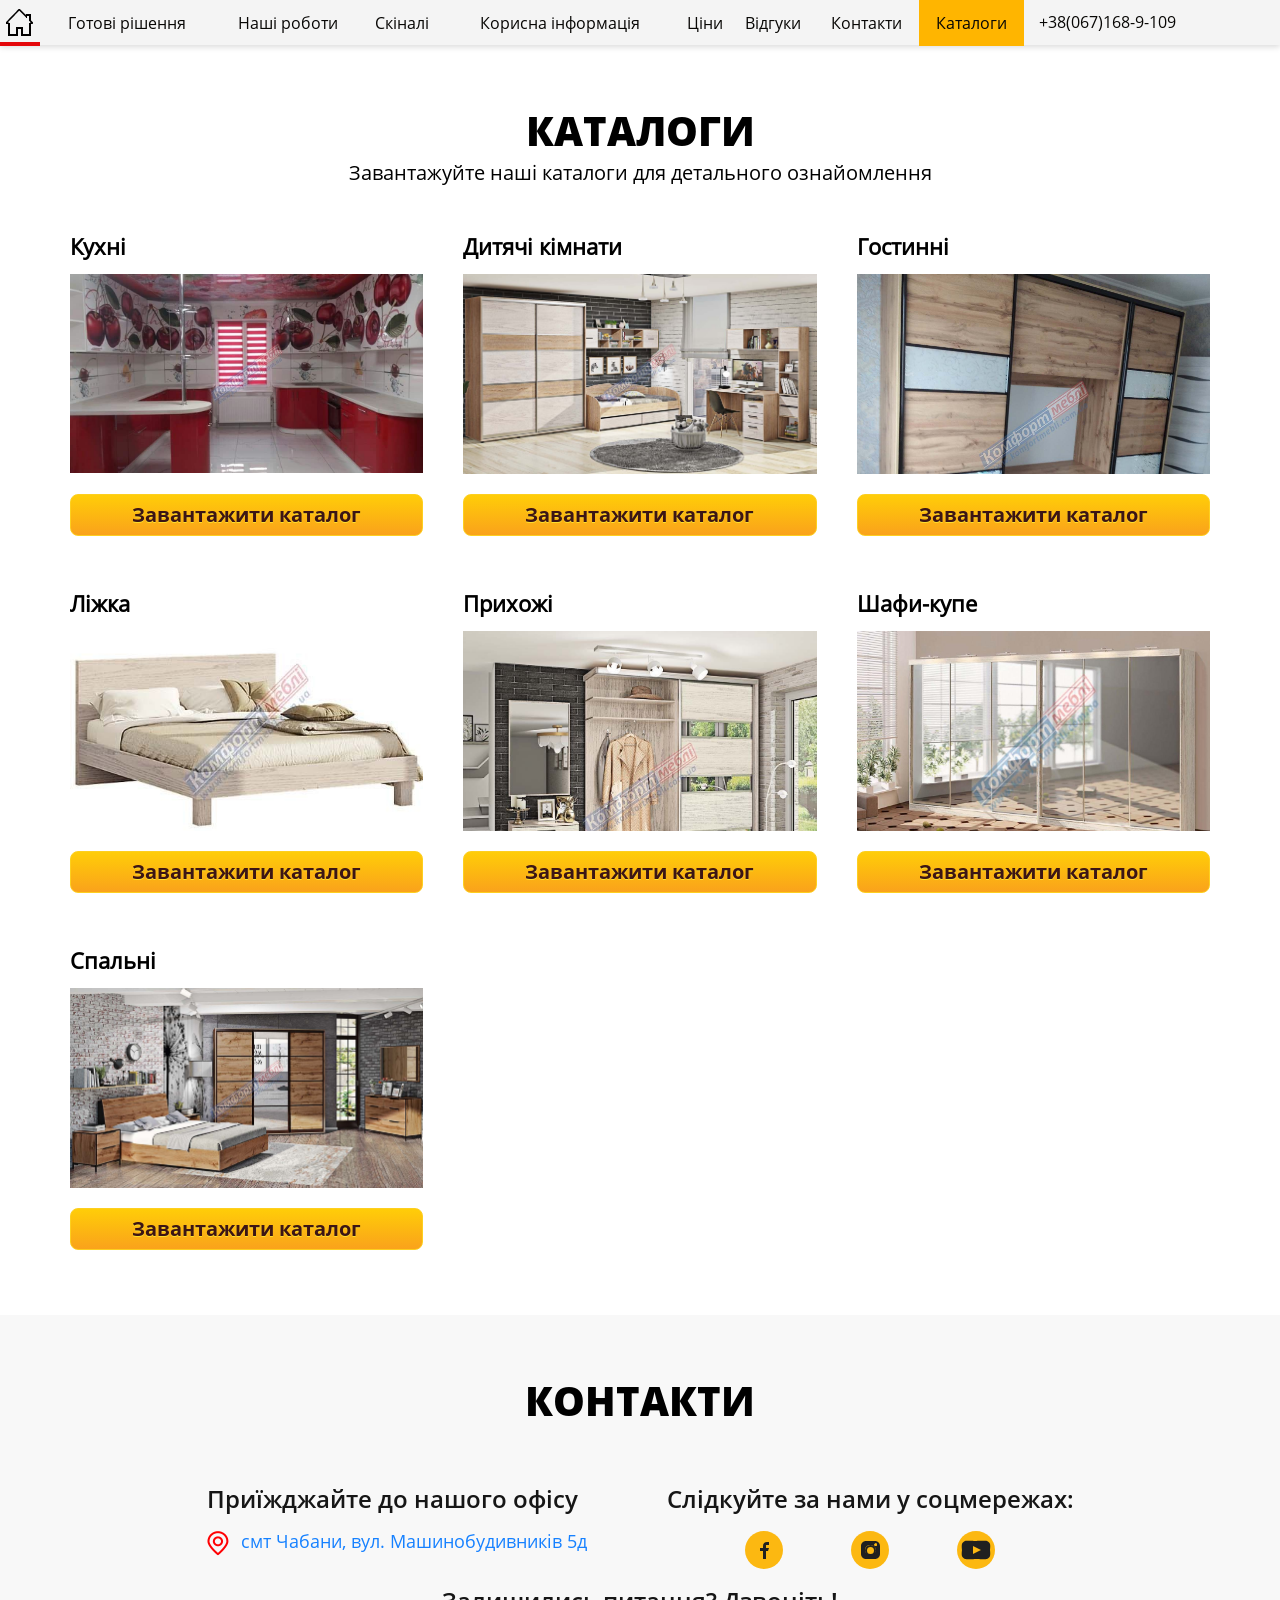
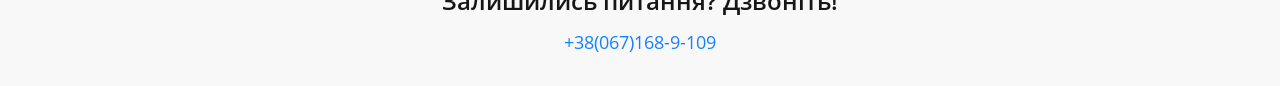
<file: catalogs.html>
<!DOCTYPE html>
<html lang="uk">
<head>
<meta charset="utf-8">
<title>Kikio-best - Корпусні меблі - корисна фнформація</title>
<meta name="viewport" content="width=device-width, initial-scale=1" />
<!-- favicon -->
<!-- <link rel="icon" type="image/png" href="img/favicon/icon_192x192.png">
<link rel="manifest" href="img/favicon/manifest.json"> -->

<link rel="stylesheet" href="css/bootstrap.min.css">

<link rel="stylesheet" href="css/style.css">

</head>
<body id="home">


<div class="page">
	<div class="head hidden-mobile">
		<div class="wrapper">
			<div class="head__nav ">
				<a href="#home" class="_active"><img src="img/home_ico.png" alt=""></a>
				<!-- <a href="#advantages">Переваги</a> -->
				<a href="#project">Готові рішення</a>
				<a href="#portfolio">Наші роботи</a>
				<a href="#printing">Скіналі</a>
				<a href="#portfolio">Корисна інформація</a>
				<!-- <a href="#lights">Светильники</a> -->
				<a href="#catalog">Ціни</a>
				<a href="#testimonials">Відгуки</a>
				<a href="#contacts">Контакти</a>
				<a class="catlog-link-menu" href="#">Каталоги</a>
			</div>
			<div class="head__phone">
				<a href="tel:+380671689109">+38(067)168-9-109</a>
			</div>			
			<div class="head__info">
				<span>Багатоканальний</span>
				<p class="call_phone_1"><a href="tel:+380671689109">+38(067)168-9-109</a></p>
				<a href="#" id="callb" class="js-open">Замовити дзвінок</a>
			</div>
		</div>
	</div>
	
	<div class="content">
        <div class="section catalogs">
            <h2>Каталоги</h2>
            <p>Завантажуйте наші каталоги для детального ознайомлення</p>
            <div class="container">
                <div class="wrap-catalogs">
                    <div class="catalog-item">
                        <h3 class="h3">Кухні</h3>
                        <div class="catalog-img">
                            <img src="./img/photo/kitshens/mdf_pfotodruk/b42a997d70f618bde131af982c38bb9a.jpg" alt="">
                        </div>
                        <a class="btn" download href="./catalogs/Kuhni2022.pdf"> Завантажити каталог </a>
                    </div>

                    <div class="catalog-item">
                        <h3 class="h3">Дитячі кімнати</h3>
                        <div class="catalog-img">
                            <img src="./img/photo/child/eco/5gn7cs4jnnxtp285cv0vybil1r9jp8q1.jpg" alt="">
                        </div>
                        <a class="btn" download href="./catalogs/dutachi22-23.pdf"> Завантажити каталог </a>
                    </div>


                    <div class="catalog-item">
                        <h3 class="h3">Гостинні</h3>
                        <div class="catalog-img">
                            <img src="./img/photo/guests_room/guest-cupe/c826d9fa633fd7ab591c7e96d826bbb1.jpg" alt="">
                        </div>
                        <a class="btn" download href="./catalogs/goctuni22-23.pdf"> Завантажити каталог </a>
                    </div>


                    <div class="catalog-item">
                        <h3 class="h3">Ліжка</h3>
                        <div class="catalog-img">
                            <img src="./img/photo/beds/eco/f82a36d48e5ddc414155926b79746308.jpg" alt="">
                        </div>
                        <a class="btn" download href="./catalogs/liska22-23.pdf"> Завантажити каталог </a>
                    </div>


                    <div class="catalog-item">
                        <h3 class="h3">Прихожі</h3>
                        <div class="catalog-img">
                            <img src="./img/photo/enters/eco/oveex4i8nhifsql9hou4hjaeeq9l5co4.jpg" alt="">
                        </div>
                        <a class="btn" download href="./catalogs/prihoji22-23.pdf"> Завантажити каталог </a>
                    </div>

                    <div class="catalog-item">
                        <h3 class="h3">Шафи-купе</h3>
                        <div class="catalog-img">
                            <img src="./img/photo/boxes/six_fasads/278c13ad2f435aaedd4d51130da256a5.jpg" alt="">
                        </div>
                        <a class="btn" download href="./catalogs/ShafuKype22-23.pdf"> Завантажити каталог </a>
                    </div>

                    <div class="catalog-item">
                        <h3 class="h3">Спальні</h3>
                        <div class="catalog-img">
                            <img src="./img/photo/sleep/loft/1955700fb81fe9cef4f40246862f838a.jpg" alt="">
                        </div>
                        <a class="btn" download href="./catalogs/spalni22-23.pdf"> Завантажити каталог </a>
                    </div>
                </div>

            </div>


		</div>

    </div>

    <div class="section" id="contacts">
        <div class="wrapper" >
            <h2>Контакти</h2>
            <div class="contact">
            <div  class="contact__item _n1">
                    <h6>Приїжджайте до нашого офісу</h6>
                    <p><a href="#" target="_blank">смт Чабани, вул. Машинобудивників 5д</a></p>
                </div>
                <div  class="contact__item _n1">
                    <h6>Слідкуйте за нами у соцмережах:</h6>
                    <div class="socials">
                        <a href="https://kiko.best/wp-content/uploads/2019/06/01.png" class="social-item fb">
                            <svg width="17" height="17" viewBox="0 0 17 17" fill="none" xmlns="http://www.w3.org/2000/svg">
                                <g clip-path="url(#clip0)">
                                <path d="M10 17.0001V9.0001H12L13 6.0001H10V4.0001C10 3.12523 9.71947 3.00011 11 3.00011H13V0.000105064C12.718 -0.0358369 12.1266 0.000105064 11 0.000105064C8.64753 0.000105064 7 1.41415 7 4.0001V6.0001H4V9.0001H7V17.0001H10Z" fill="#202020"/>
                                </g>
                                <defs>
                                <clipPath id="clip0">
                                <rect width="17" height="17" fill="white"/>
                                </clipPath>
                                </defs>
                            </svg>
                        </a>
                        <a href="https://kiko.best/wp-content/uploads/2019/06/insta.jpg" class="social-item inst">
                            <svg width="19" height="18" viewBox="0 0 19 18" fill="none" xmlns="http://www.w3.org/2000/svg">
                                <path d="M14 0H5C2.16404 0 0 2.3133 0 5V13C0 15.6866 2.16404 18 5 18H14C16.8358 18 19 15.6866 19 13V5C19 2.3133 16.836 0 14 0ZM9 14C6.13533 14 4 11.7139 4 9C4 6.28611 6.13533 4 9 4C11.8647 4 15 6.28611 15 9C15 11.7139 11.8647 14 9 14ZM15 5C14.1534 5 13 4.802 13 4C13 3.198 14.1534 2 15 2C15.8466 2 16 3.198 16 4C16 4.802 15.8466 5 15 5Z" fill="#202020"/>
                                <circle cx="9.5" cy="9.5" r="4.5" stroke="#202020" stroke-width="2"/>
                            </svg>
                                
                        </a>
                        <a href="https://kiko.best/wp-content/uploads/2021/09/youtube-1.png" class="social-item youtube">
                            <svg width="30" height="20" viewBox="0 0 30 20" fill="none" xmlns="http://www.w3.org/2000/svg">
                                <path d="M28.9996 3.99989C28.6829 2.92767 27.177 1.2886 25.9996 0.999887C23.8487 0.464008 13.9996 0.999887 13.9996 0.999887C13.9996 0.999887 6.15055 0.484325 3.99962 0.999887C2.84489 1.2883 1.31636 2.92782 0.999621 3.99989C0.433579 5.95826 0.999621 9.99989 0.999621 9.99989C0.999621 9.99989 0.433579 14.062 0.999621 15.9999C1.3167 17.072 2.82207 18.7112 3.99962 18.9999C6.17303 19.5359 15.9996 18.9999 15.9996 18.9999C15.9996 18.9999 23.8487 19.5154 25.9996 18.9999C27.1772 18.7113 28.6825 17.072 28.9996 15.9999C29.5655 14.0414 28.9996 9.99989 28.9996 9.99989C28.9996 9.99989 29.5885 5.95826 28.9996 3.99989ZM11.9996 13.9999V5.99989L19.9996 9.99989L11.9996 13.9999Z" fill="#202020"/>
                            </svg>
                        </a>
                    </div>
                    
            </div>
                <div class="contact__item _n2">
                    <h6>Залишились питання? Дзвоніть!</h6>
                    <a href="tel:+380671689109" class="call_phone_1">+38(067)168-9-109</a>
                </div>
            </div>
        </div>
        
    </div> 
</div>


<script src="js/header.js" ></script>

</body>
</html>
</file>
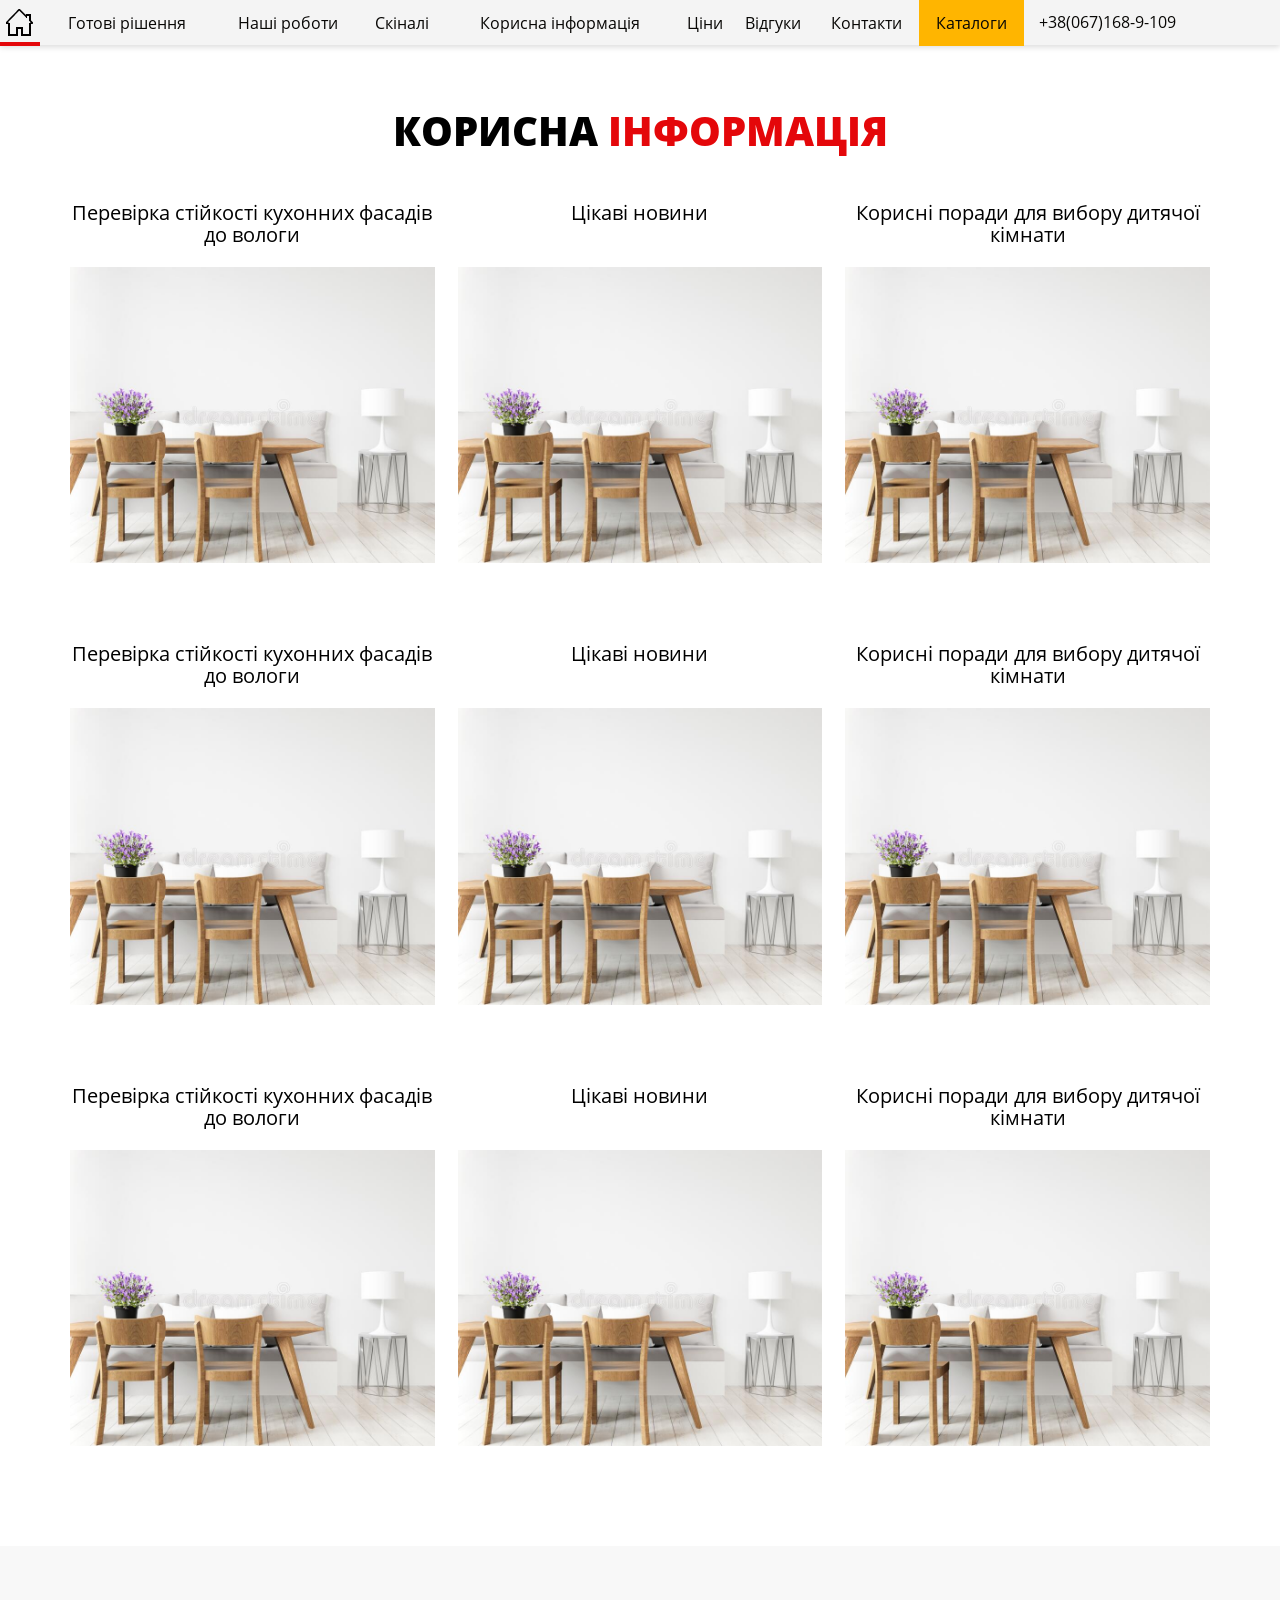
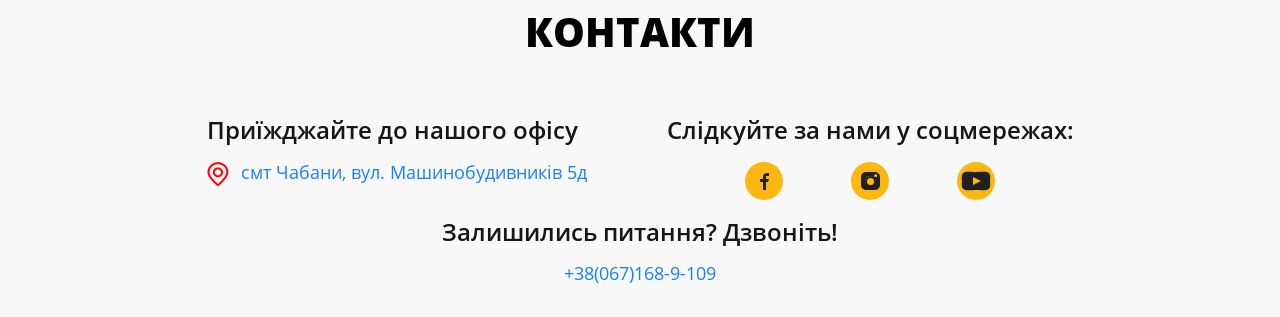
<file: inform.html>
<!DOCTYPE html>
<html lang="uk">
<head>
<meta charset="utf-8">
<title>Kikio-best - Корпусні меблі - корисна фнформація</title>
<meta name="viewport" content="width=device-width, initial-scale=1" />
<!-- favicon -->
<!-- <link rel="icon" type="image/png" href="img/favicon/icon_192x192.png">
<link rel="manifest" href="img/favicon/manifest.json"> -->

<link rel="stylesheet" href="css/bootstrap.min.css">

<link rel="stylesheet" href="css/style.css?v1.1.6">

</head>
<body id="home">


<div class="page">
	<div class="head hidden-mobile">
		<div class="wrapper">
			<div class="head__nav ">
				<a href="#home" class="_active"><img src="img/home_ico.png" alt=""></a>
				<!-- <a href="#advantages">Переваги</a> -->
				<a href="#project">Готові рішення</a>
				<a href="#portfolio">Наші роботи</a>
				<a href="#printing">Скіналі</a>
				<a href="#portfolio">Корисна інформація</a>
				<!-- <a href="#lights">Светильники</a> -->
				<a href="#catalog">Ціни</a>
				<a href="#testimonials">Відгуки</a>
				<a href="#contacts">Контакти</a>
				<a class="catlog-link-menu" href="catalogs.html">Каталоги</a>
			</div>
			<div class="head__phone">
				<a href="tel:+380671689109">+38(067)168-9-109</a>
			</div>			
			<div class="head__info">
				<span>Багатоканальний</span>
				<p class="call_phone_1"><a href="tel:+380671689109">+38(067)168-9-109</a></p>
				<a href="#" id="callb" class="js-open">Замовити дзвінок</a>
			</div>
		</div>
	</div>
	
	<div class="content">
        <div class="section inform ">
			<div class="wrapper container">
				<h2>Корисна <span>інформація</span></h2>
				<div class="wrap-video">
					<a href="one-inform.html" class="video-block">
						<p class="video-name">Перевірка стійкості
							кухонних фасадів до вологи </p>
						<div class="video-place">
							<div class="overlay"></div>
							<img src="./img/backs/2.jpg" alt="">
						</div>
					</a>
					<a href="one-inform.html" class="video-block">
						<p class="video-name">Цікаві новини </p>
						<div class="video-place">
							<div class="overlay"></div>
							<img src="./img/backs/2.jpg" alt="">
						</div>
					</a>
					<a href="one-inform.html" class="video-block">
						<p class="video-name">Корисні поради для вибору дитячої кімнати</p>
						<div class="video-place">
							<div class="overlay"></div>
							<img src="./img/backs/2.jpg" alt="">
						</div>
					</a>
                    <a href="one-inform.html" class="video-block">
						<p class="video-name">Перевірка стійкості
							кухонних фасадів до вологи </p>
						<div class="video-place">
							<div class="overlay"></div>
							<img src="./img/backs/2.jpg" alt="">
						</div>
					</a>
					<a href="one-inform.html" class="video-block">
						<p class="video-name">Цікаві новини </p>
						<div class="video-place">
							<div class="overlay"></div>
							<img src="./img/backs/2.jpg" alt="">
						</div>
					</a>
					<a href="one-inform.html" class="video-block">
						<p class="video-name">Корисні поради для вибору дитячої кімнати</p>
						<div class="video-place">
							<div class="overlay"></div>
							<img src="./img/backs/2.jpg" alt="">
						</div>
					</a>
                    <a href="one-inform.html" class="video-block">
						<p class="video-name">Перевірка стійкості
							кухонних фасадів до вологи </p>
						<div class="video-place">
							<div class="overlay"></div>
							<img src="./img/backs/2.jpg" alt="">
						</div>
					</a>
					<a href="one-inform.html" class="video-block">
						<p class="video-name">Цікаві новини </p>
						<div class="video-place">
							<div class="overlay"></div>
							<img src="./img/backs/2.jpg" alt="">
						</div>
					</a>
					<a href="one-inform.html" class="video-block">
						<p class="video-name">Корисні поради для вибору дитячої кімнати</p>
						<div class="video-place">
							<div class="overlay"></div>
							<img src="./img/backs/2.jpg" alt="">
						</div>
					</a>

				</div>	
				

			</div>
		</div>
    </div>
    <div class="section" id="contacts">
        <div class="wrapper" >
            <h2>Контакти</h2>
            <div class="contact">
            <div  class="contact__item _n1">
                    <h6>Приїжджайте до нашого офісу</h6>
                    <p><a href="#" target="_blank">смт Чабани, вул. Машинобудивників 5д</a></p>
                </div>
                <div  class="contact__item _n1">
                    <h6>Слідкуйте за нами у соцмережах:</h6>
                    <div class="socials">
                        <a href="https://kiko.best/wp-content/uploads/2019/06/01.png" class="social-item fb">
                            <svg width="17" height="17" viewBox="0 0 17 17" fill="none" xmlns="http://www.w3.org/2000/svg">
                                <g clip-path="url(#clip0)">
                                <path d="M10 17.0001V9.0001H12L13 6.0001H10V4.0001C10 3.12523 9.71947 3.00011 11 3.00011H13V0.000105064C12.718 -0.0358369 12.1266 0.000105064 11 0.000105064C8.64753 0.000105064 7 1.41415 7 4.0001V6.0001H4V9.0001H7V17.0001H10Z" fill="#202020"/>
                                </g>
                                <defs>
                                <clipPath id="clip0">
                                <rect width="17" height="17" fill="white"/>
                                </clipPath>
                                </defs>
                            </svg>
                        </a>
                        <a href="https://kiko.best/wp-content/uploads/2019/06/insta.jpg" class="social-item inst">
                            <svg width="19" height="18" viewBox="0 0 19 18" fill="none" xmlns="http://www.w3.org/2000/svg">
                                <path d="M14 0H5C2.16404 0 0 2.3133 0 5V13C0 15.6866 2.16404 18 5 18H14C16.8358 18 19 15.6866 19 13V5C19 2.3133 16.836 0 14 0ZM9 14C6.13533 14 4 11.7139 4 9C4 6.28611 6.13533 4 9 4C11.8647 4 15 6.28611 15 9C15 11.7139 11.8647 14 9 14ZM15 5C14.1534 5 13 4.802 13 4C13 3.198 14.1534 2 15 2C15.8466 2 16 3.198 16 4C16 4.802 15.8466 5 15 5Z" fill="#202020"/>
                                <circle cx="9.5" cy="9.5" r="4.5" stroke="#202020" stroke-width="2"/>
                            </svg>
                                
                        </a>
                        <a href="https://kiko.best/wp-content/uploads/2021/09/youtube-1.png" class="social-item youtube">
                            <svg width="30" height="20" viewBox="0 0 30 20" fill="none" xmlns="http://www.w3.org/2000/svg">
                                <path d="M28.9996 3.99989C28.6829 2.92767 27.177 1.2886 25.9996 0.999887C23.8487 0.464008 13.9996 0.999887 13.9996 0.999887C13.9996 0.999887 6.15055 0.484325 3.99962 0.999887C2.84489 1.2883 1.31636 2.92782 0.999621 3.99989C0.433579 5.95826 0.999621 9.99989 0.999621 9.99989C0.999621 9.99989 0.433579 14.062 0.999621 15.9999C1.3167 17.072 2.82207 18.7112 3.99962 18.9999C6.17303 19.5359 15.9996 18.9999 15.9996 18.9999C15.9996 18.9999 23.8487 19.5154 25.9996 18.9999C27.1772 18.7113 28.6825 17.072 28.9996 15.9999C29.5655 14.0414 28.9996 9.99989 28.9996 9.99989C28.9996 9.99989 29.5885 5.95826 28.9996 3.99989ZM11.9996 13.9999V5.99989L19.9996 9.99989L11.9996 13.9999Z" fill="#202020"/>
                            </svg>
                        </a>
                    </div>
                    
            </div>
                <div class="contact__item _n2">
                    <h6>Залишились питання? Дзвоніть!</h6>
                    <a href="tel:+380671689109" class="call_phone_1">+38(067)168-9-109</a>
                </div>
            </div>
        </div>
        
    </div> 
</div>



<script src="js/header.js" ></script>

</body>
</html>
</file>
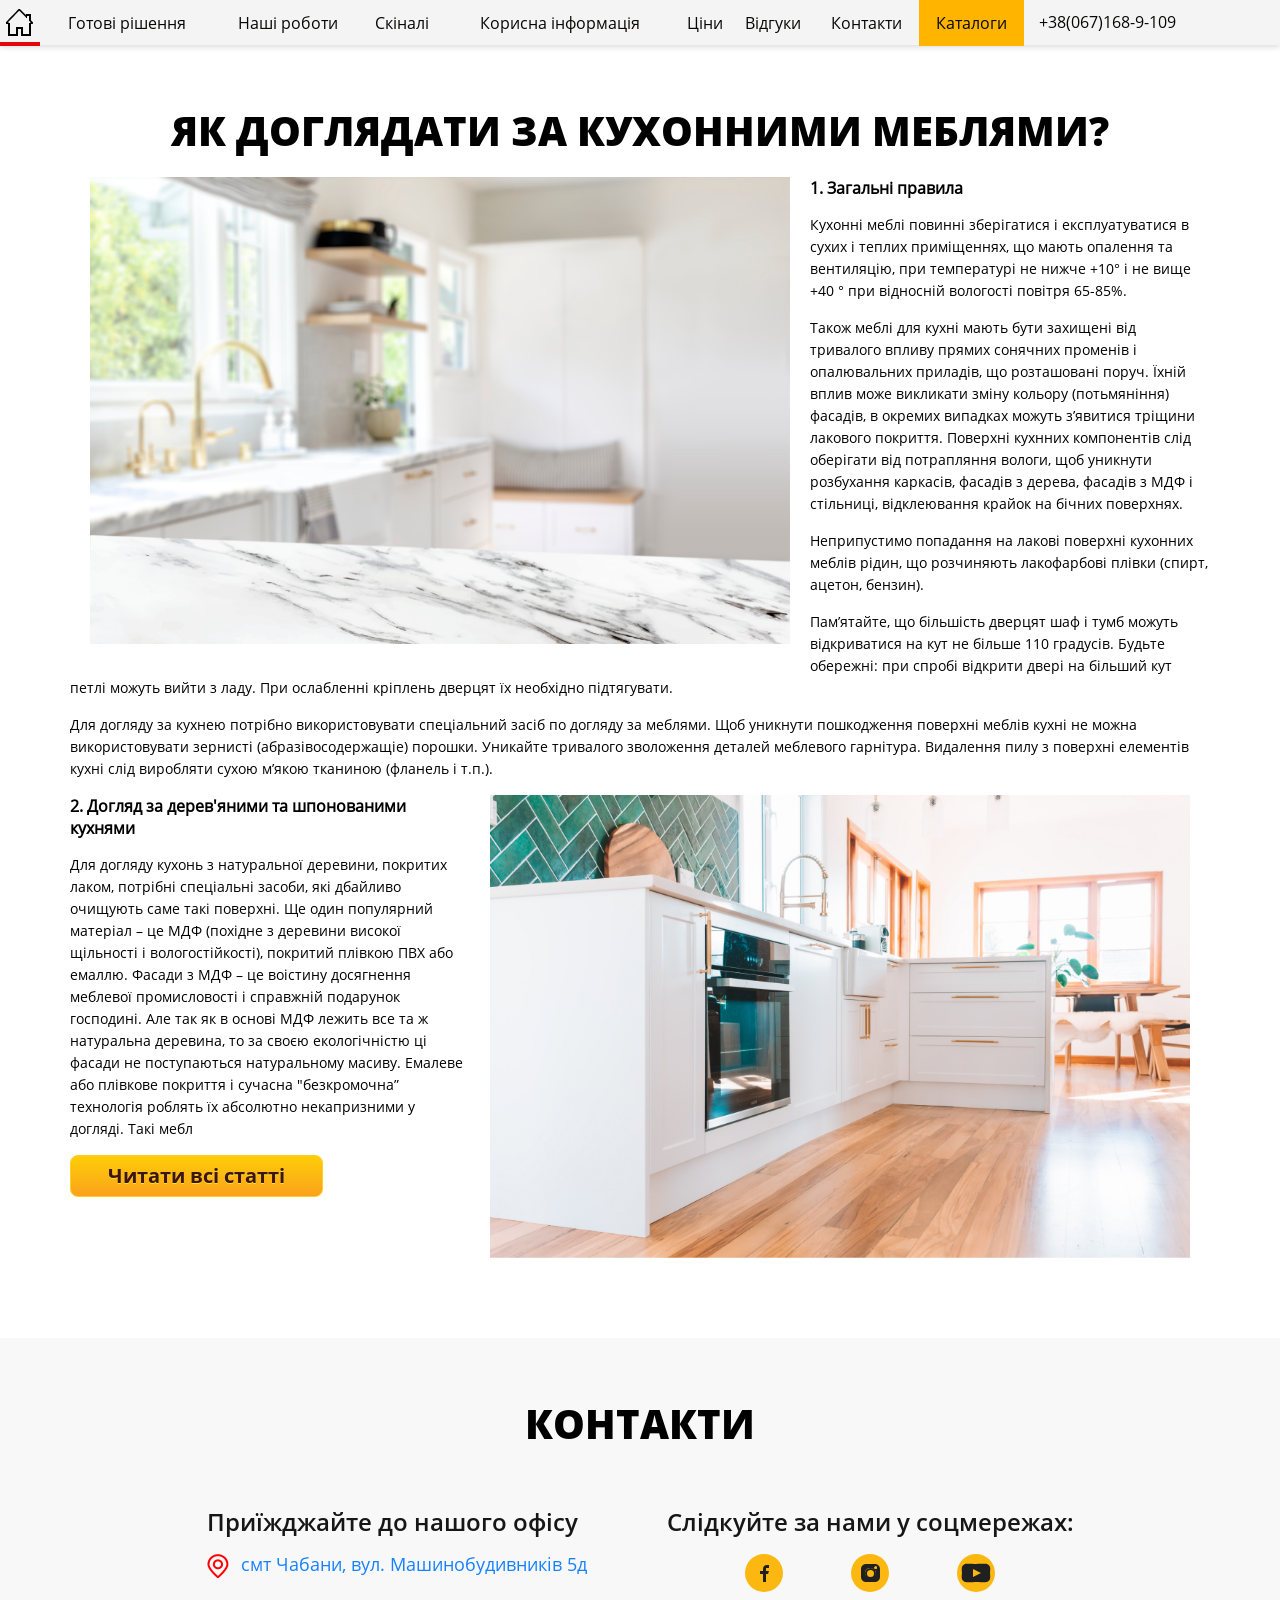
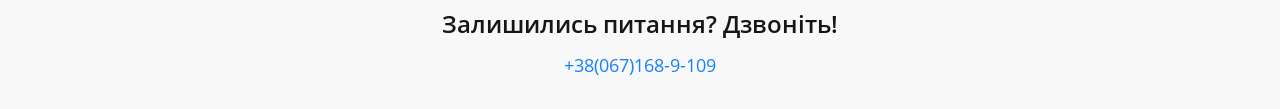
<file: one-inform.html>
<!DOCTYPE html>
<html lang="uk">
<head>
<meta charset="utf-8">
<title>Kikio-best - Корпусні меблі - корисна фнформація</title>
<meta name="viewport" content="width=device-width, initial-scale=1" />
<!-- favicon -->
<!-- <link rel="icon" type="image/png" href="img/favicon/icon_192x192.png">
<link rel="manifest" href="img/favicon/manifest.json"> -->

<link rel="stylesheet" href="css/bootstrap.min.css">

<link rel="stylesheet" href="css/style.css">

</head>
<body id="home">


<div class="page">
	<div class="head hidden-mobile">
		<div class="wrapper">
			<div class="head__nav ">
				<a href="#home" class="_active"><img src="img/home_ico.png" alt=""></a>
				<!-- <a href="#advantages">Переваги</a> -->
				<a href="#project">Готові рішення</a>
				<a href="#portfolio">Наші роботи</a>
				<a href="#printing">Скіналі</a>
				<a href="#portfolio">Корисна інформація</a>
				<!-- <a href="#lights">Светильники</a> -->
				<a href="#catalog">Ціни</a>
				<a href="#testimonials">Відгуки</a>
				<a href="#contacts">Контакти</a>
				<a class="catlog-link-menu" href="catalogs.html">Каталоги</a>
			</div>
			<div class="head__phone">
				<a href="tel:+380671689109">+38(067)168-9-109</a>
			</div>			
			<div class="head__info">
				<span>Багатоканальний</span>
				<p class="call_phone_1"><a href="tel:+380671689109">+38(067)168-9-109</a></p>
				<a href="#" id="callb" class="js-open">Замовити дзвінок</a>
			</div>
		</div>
	</div>
	
	<div class="content">
        <div class="section inform one-inform ">
			<div class="wrapper container">
				<h2 class="one-h2">Як доглядати за кухонними меблями?</h2>	

                <img class="left" src="./img/backs/back10.jpg" alt="">

                <p class="list-item">
                    1. Загальні правила
                </p>
                <p class="normal-text">
                    Кухонні меблі повинні зберігатися і експлуатуватися в сухих і теплих приміщеннях, що мають опалення та вентиляцію, при температурі не нижче +10° і не вище +40 ° при відносній вологості повітря 65-85%.
                </p>
                <p class="normal-text">
                    Також меблі для кухні мають бути захищені від тривалого впливу прямих сонячних променів і опалювальних приладів, що розташовані поруч. Їхній вплив може викликати зміну кольору (потьмяніння) фасадів, в окремих випадках можуть з’явитися тріщини лакового покриття.
                    Поверхні кухнних компонентів слід оберігати від потрапляння вологи, щоб уникнути розбухання каркасів, фасадів з дерева, фасадів з МДФ і стільниці, відклеювання крайок на бічних поверхнях.
                </p>

                <p class="normal-text">
                    Неприпустимо попадання на лакові поверхні кухонних меблів рідин, що розчиняють лакофарбові плівки (спирт, ацетон, бензин).
                </p>


                <p class="normal-text">
                    Пам’ятайте, що більшість дверцят шаф і тумб можуть відкриватися на кут не більше 110 градусів. Будьте обережні: при спробі відкрити двері на більший кут петлі можуть вийти з ладу. При ослабленні кріплень дверцят їх необхідно підтягувати.
                </p>

                <p class="normal-text">
                    Для догляду за кухнею потрібно використовувати спеціальний засіб по догляду за меблями. Щоб уникнути пошкодження поверхні меблів кухні не можна використовувати зернисті (абразівосодержащіе) порошки. Уникайте тривалого зволоження деталей меблевого гарнітура. Видалення пилу з поверхні елементів кухні слід виробляти сухою м’якою тканиною (фланель і т.п.).
                </p>

                <img class="right" src="./img/backs/back11.jpg" alt="">

                <p class="list-item">
                2. Догляд за дерев'яними та шпонованими кухнями
                </p>

                <p class="normal-text">
                    Для догляду кухонь з натуральної деревини, покритих лаком, потрібні спеціальні засоби, які дбайливо очищують саме такі поверхні.
                    Ще один популярний матеріал – це МДФ (похідне з деревини високої щільності і вологостійкості), покритий плівкою ПВХ або емаллю.
                    Фасади з МДФ – це воістину досягнення меблевої промисловості і справжній подарунок господині. Але так як в основі МДФ лежить все та ж натуральна деревина, то за своєю екологічністю ці фасади не поступаються натуральному масиву. Емалеве або плівкове покриття і сучасна "безкромочна” технологія роблять їх абсолютно некапризними у догляді. Такі мебл
                 </p>

                 
                 <a class="btn bid " href="inform.html">Читати всі статті</a>

                </div>
		</div>

    </div>
    <div class="section" id="contacts">
        <div class="wrapper" >
            <h2>Контакти</h2>
            <div class="contact">
            <div  class="contact__item _n1">
                    <h6>Приїжджайте до нашого офісу</h6>
                    <p><a href="#" target="_blank">смт Чабани, вул. Машинобудивників 5д</a></p>
                </div>
                <div  class="contact__item _n1">
                    <h6>Слідкуйте за нами у соцмережах:</h6>
                    <div class="socials">
                        <a href="https://kiko.best/wp-content/uploads/2019/06/01.png" class="social-item fb">
                            <svg width="17" height="17" viewBox="0 0 17 17" fill="none" xmlns="http://www.w3.org/2000/svg">
                                <g clip-path="url(#clip0)">
                                <path d="M10 17.0001V9.0001H12L13 6.0001H10V4.0001C10 3.12523 9.71947 3.00011 11 3.00011H13V0.000105064C12.718 -0.0358369 12.1266 0.000105064 11 0.000105064C8.64753 0.000105064 7 1.41415 7 4.0001V6.0001H4V9.0001H7V17.0001H10Z" fill="#202020"/>
                                </g>
                                <defs>
                                <clipPath id="clip0">
                                <rect width="17" height="17" fill="white"/>
                                </clipPath>
                                </defs>
                            </svg>
                        </a>
                        <a href="https://kiko.best/wp-content/uploads/2019/06/insta.jpg" class="social-item inst">
                            <svg width="19" height="18" viewBox="0 0 19 18" fill="none" xmlns="http://www.w3.org/2000/svg">
                                <path d="M14 0H5C2.16404 0 0 2.3133 0 5V13C0 15.6866 2.16404 18 5 18H14C16.8358 18 19 15.6866 19 13V5C19 2.3133 16.836 0 14 0ZM9 14C6.13533 14 4 11.7139 4 9C4 6.28611 6.13533 4 9 4C11.8647 4 15 6.28611 15 9C15 11.7139 11.8647 14 9 14ZM15 5C14.1534 5 13 4.802 13 4C13 3.198 14.1534 2 15 2C15.8466 2 16 3.198 16 4C16 4.802 15.8466 5 15 5Z" fill="#202020"/>
                                <circle cx="9.5" cy="9.5" r="4.5" stroke="#202020" stroke-width="2"/>
                            </svg>
                                
                        </a>
                        <a href="https://kiko.best/wp-content/uploads/2021/09/youtube-1.png" class="social-item youtube">
                            <svg width="30" height="20" viewBox="0 0 30 20" fill="none" xmlns="http://www.w3.org/2000/svg">
                                <path d="M28.9996 3.99989C28.6829 2.92767 27.177 1.2886 25.9996 0.999887C23.8487 0.464008 13.9996 0.999887 13.9996 0.999887C13.9996 0.999887 6.15055 0.484325 3.99962 0.999887C2.84489 1.2883 1.31636 2.92782 0.999621 3.99989C0.433579 5.95826 0.999621 9.99989 0.999621 9.99989C0.999621 9.99989 0.433579 14.062 0.999621 15.9999C1.3167 17.072 2.82207 18.7112 3.99962 18.9999C6.17303 19.5359 15.9996 18.9999 15.9996 18.9999C15.9996 18.9999 23.8487 19.5154 25.9996 18.9999C27.1772 18.7113 28.6825 17.072 28.9996 15.9999C29.5655 14.0414 28.9996 9.99989 28.9996 9.99989C28.9996 9.99989 29.5885 5.95826 28.9996 3.99989ZM11.9996 13.9999V5.99989L19.9996 9.99989L11.9996 13.9999Z" fill="#202020"/>
                            </svg>
                        </a>
                    </div>
                    
            </div>
                <div class="contact__item _n2">
                    <h6>Залишились питання? Дзвоніть!</h6>
                    <a href="tel:+380671689109" class="call_phone_1">+38(067)168-9-109</a>
                </div>
            </div>
        </div>
        
    </div> 
</div>


<script src="js/header.js" ></script>

</body>
</html>
</file>
<file: css/style.css>
@charset "utf-8";

@font-face {
    font-family: "OpenSansRegular";
    src: url("../fonts/os_regular.eot");
    src: url("../fonts/os_regular.eot@")format("embedded-opentype"),
        url("../fonts/os_regular.woff") format("woff"),
        url("../fonts/os_regular.ttf") format("truetype");
    font-style: normal;
    font-weight: normal;
}

@font-face {
    font-family: "OpenSansLight";
    src: url("../fonts/os_light.eot");
    src: url("../fonts/os_light.eot@")format("embedded-opentype"),
        url("../fonts/os_light.woff") format("woff"),
        url("../fonts/os_light.ttf") format("truetype");
    font-style: normal;
    font-weight: normal;
}

@font-face {
    font-family: "OpenSansItalic";
    src: url("../fonts/os_italic.eot");
    src: url("../fonts/os_italic.eot@")format("embedded-opentype"),
        url("../fonts/os_italic.woff") format("woff"),
        url("../fonts/os_italic.ttf") format("truetype");
    font-style: normal;
    font-weight: normal;
}

@font-face {
    font-family: "OpenSansBold";
    src: url("../fonts/os_bold.eot");
    src: url("../fonts/os_bold.eot@")format("embedded-opentype"),
        url("../fonts/os_bold.woff") format("woff"),
        url("../fonts/os_bold.ttf") format("truetype");
    font-style: normal;
    font-weight: normal;
}

@font-face {
    font-family: "OpenSansExtraBold";
    src: url("../fonts/os_extrabold.eot");
    src: url("../fonts/os_extrabold.eot@")format("embedded-opentype"),
        url("../fonts/os_extrabold.woff") format("woff"),
        url("../fonts/os_extrabold.ttf") format("truetype");
    font-style: normal;
    font-weight: normal;
}

@font-face {
    font-family: "OpenSansExtraBoldItalic";
    src: url("../fonts/os_extrabolditalic.eot");
    src: url("../fonts/os_extrabolditalic.eot@")format("embedded-opentype"),
        url("../fonts/os_extrabolditalic.woff") format("woff"),
        url("../fonts/os_extrabolditalic.ttf") format("truetype");
    font-style: normal;
    font-weight: normal;
}

@font-face {
    font-family: "OpenSansBoldItalic";
    src: url("../fonts/os_bolditalic.eot");
    src: url("../fonts/os_bolditalic.eot@")format("embedded-opentype"),
        url("../fonts/os_bolditalic.woff") format("woff"),
        url("../fonts/os_bolditalic.ttf") format("truetype");
    font-style: normal;
    font-weight: normal;
}

@font-face {
    font-family: "OpenSansRegularItalic";
    src: url("../fonts/os_regularitalic.eot");
    src: url("../fonts/os_regularitalic.eot@")format("embedded-opentype"),
        url("../fonts/os_regularitalic.woff") format("woff"),
        url("../fonts/os_regularitalic.ttf") format("truetype");
    font-style: normal;
    font-weight: normal;
}

@font-face {
    font-family: "OpenSansSemiBold";
    src: url("../fonts/os_semibold.eot");
    src: url("../fonts/os_semibold.eot@")format("embedded-opentype"),
        url("../fonts/os_semibold.woff") format("woff"),
        url("../fonts/os_semibold.ttf") format("truetype");
    font-style: normal;
    font-weight: normal;
}

@font-face {
    font-family: "OpenSansSemiBoldItalic";
    src: url("../fonts/os_semibolditalic.eot");
    src: url("../fonts/os_semibolditalic.eot@")format("embedded-opentype"),
        url("../fonts/os_semibolditalic.woff") format("woff"),
        url("../fonts/os_semibolditalic.ttf") format("truetype");
    font-style: normal;
    font-weight: normal;
}

* {
    margin: 0;
    padding: 0;
    outline: none;
    -webkit-box-sizing: border-box;
    box-sizing: border-box;
    -moz-box-sizing: border-box;
}

html,
body,
form,
ul,
li,
dl,
dd,
dt,
fieldset,
form,
blockquote,
p {
    margin: 0;
    padding: 0;
    border: 0 none;
}

html,
body {
    width: 100%;
    height: 100%;
    font-size: 14px;
    line-height: 1.2;
}

body {
    background: #fff;
    color: #000;
    width: 100%;
    position: relative;
    -webkit-tap-highlight-color: transparent;
}

ul,
dl,
dd,
dt {
    list-style: none;
}

li {
    margin: 0;
    padding: 0;
    list-style-type: none;
}

table,
tbody,
tr,
td,
th {
    margin: 0;
    padding: 0;
    border: 0 none;
    border-collapse: collapse;
    border-spacing: 0;
    vertical-align: top;
}

input,
select,
textarea {
    -webkit-box-sizing: border-box;
    box-sizing: border-box;
    outline: none;
    resize: none;
}

select {
    cursor: pointer;
}

button,
input[type=button],
input[type=submit] {
    margin: 0;
    padding: 0;
    border: 1px solid transparent;
    outline: none;
    cursor: pointer;
}

h1,
h2,
h3,
h4,
h5,
h6 {
    margin: 0;
    padding: 0;
    font-weight: normal;
}

img,
fieldset {
    border: 0 none;
}

b,
strong {
    font-family: Segoe_ui_semibold;
    font-weight: normal;
}

a {
    text-decoration: none;
}

sup {
    position: relative;
    vertical-align: top;
    top: -3px;
}

input[type=text]::-webkit-input-placeholder,
textarea::-webkit-input-placeholder {
    font-size: 18px;
    font-family: OpenSansRegular;
    color: #d5d5d5;
}

input[type=text]:-moz-placeholder,
textarea:-moz-placeholder {
    font-size: 18px;
    font-family: OpenSansRegular;
    color: #d5d5d5;
}

input[type=text]:-ms-input-placeholder,
textarea:-ms-input-placeholder {
    font-size: 18px;
    font-family: OpenSansRegular;
    color: #d5d5d5;
}

textarea._error,
input[type=text]._error {
    border: 1px solid #e4070a !important;
}

.page {
    width: 100%;
    height: 100%;
    position: relative;
}

.wrapper {
    /*	width: 1170px;*/
    height: 100%;
    margin: 0 auto;
    position: relative;
}

._clear:after {
    content: "";
    display: table;
    clear: both;
}


.mb100 {
    margin-bottom: 70px;
    ;
}

/* Header */
.head {
    position: fixed;
    top: 0;
    left: 0;
    background: #f4f4f4;
    width: 100%;
    height: 45px;
    z-index: 20;
    -webkit-box-shadow: 0 2px 6px 0 rgba(0, 0, 0, .15);
    box-shadow: 0 2px 6px 0 rgba(0, 0, 0, .15);
}

.head__nav {
    float: left;
    width: 80%;
    display: table;
}

.head__nav a {
    display: table-cell;
    vertical-align: middle;
    font: 16px/42px OpenSansRegular;
    color: #080705;
    -webkit-transition: all .15s;
    transition: all .15s;
    text-align: center;
}

.head__nav a:first-child {
    border-bottom: 4px solid transparent;
}

.head__nav a:hover,
.head__nav a._active {
    background: #e4070a;
    color: #fff;
}

.head__nav a:first-child:hover,
.head__nav a:first-child._active {
    border-bottom-color: #e4070a;
    background: transparent;
}

.head__nav a img {
    vertical-align: middle;
}

.head__info {
    background: #e4070a;
    float: right;
    height: 100%;
    padding: 12px 25px 12px 23px;
    text-align: right;
    color: #fff;
    display: none;
}

.head__nav span {
    text-transform: uppercase;
    right: 87px;

}

.head__info span {
    font: 10px/12px OpenSansRegular;
    text-transform: uppercase;
    display: block;
}

.head__info p {
    font: 24px/26px OpenSansSemiBold;
    margin: 0 0 6px;
}

.head__info a {
    font: 16px/20px OpenSansRegular;
    color: #fff;
    border-bottom: 1px dashed #fff;
}

.head__info a:hover {
    border-bottom: 0;
}

.head__phone {
    display: table;
    float: left;
    padding-left: 15px;
}

.head__phone a {
    display: table-cell;
    vertical-align: middle;
    font: 16px/42px OpenSansRegular;
    color: #080705;
    text-align: center;
    padding-top: 1px;
    padding-bottom: 1px;
}

/* Content */
.content {
    width: 100%;
    min-height: 100%;
    padding-top: 45px;
}
/* 
._stamp:before {
    content: '';
    background: url(../img/sprite.png) 0 -55px no-repeat;
    width: 131px;
    height: 131px;
    display: block;
    position: absolute;
    z-index: 3;
    top: 265px;
} */

.logo-wraper {
    text-align: left;

}

.logo {
    background: url(../img/bestlogo1.png) 0 0 no-repeat;
    width: 192px;
    height: 100px;
    display: inline-block;
    background-size: cover;

}

.promo {
    background-image: url(../img/backs/back12.jpg);
    background-position: 0% 65%;
    background-repeat: no-repeat;
    width: 100%;
    height: 700px;
    position: relative;
    padding: 26px 0 0;
    text-align: center;
    background-size: cover;
    ;

}

/* .promo:before {
	content: '';
	background-image: url(../img/promo_light.png);
	background-position: 25% 0;
	background-repeat: no-repeat;
	position: absolute;
	top: 0;
	left: 0;
	width: 100%;
	height: 170px;
} */
/* .promo:after {
	content: '';
	background-color: rgba(236,226,205,.7);
	width: 100%;
	height: 440px;
	position: absolute;
	bottom: 0;
	left: 0;
} */
.promo__time {
    display: block;
    position: absolute;
    top: 5px;
    left: 0;
    text-align: center;
}

.promo__time p {
    font: 14px/20px OpenSansSemiBold;
    color: #000;
    text-transform: uppercase;
}

.promo__phone {
    display: block;
    position: absolute;
    top: 8px;
    right: 0;
    text-align: center;
    width: 300px;
}

.promo__phone p,
.promo__phone a {
    font: 18px/26px OpenSansSemiBold;
    color: #000;
}

.promo__phone span {
    display: block;
    margin: 15px 0;
    font: 13px/20px OpenSansSemiBold;
    text-transform: uppercase;
}

.promo__time .btn,
.promo__phone .btn {
    font: 16px/16px OpenSansSemibold;
    padding: 8px 30px;
    margin-top: 6px;
    display: block;
}

.promo h1 {
    font: 36px/41px OpenSansExtraBold;
    color: #000;
    text-transform: uppercase;
    margin: 32px 0 0;
    text-align: center;
    position: absolute;
    max-width: 40%;
    text-align: left;
    background: rgba(250,250,250,0.8);
    padding: 20px;
    border-radius: 10px
}

.promo h1 span {
    color: #e4070a;
    display: block;
}

/*.promo h1:after {
	content: '';
	background: #e7302a;
	width: 60px;
	height: 4px;
	display: block;
	margin: 21px auto 0;
}*/



select.select-field {
    appearance: none;
    margin: 0;

    font-family: inherit;
    font-size: inherit;
    cursor: inherit;
    line-height: 40px;
    ;
    height: 40px;
    position: relative;
    padding-left: 10px;
    margin-left: -1px;

    width: 130px;
    height: 38px;
    border: 1px solid #d1d1d1;
    border-radius: 4px;
    font: 12px/18px OpenSansRegular;
    color: #e4070a;
    text-align: center;
}

.select-field:hover,
select:focus {
    border: 1px solid #626262;
}

option {
    background-color: #fff;
    border: 1px solid #ccc;
    height: 40px;
    text-align: left;
    ;
    height: 40px;
    font-size: 12px;
    color: #000;
}

select::-ms-expand {
    display: none;
}

:root {
    --select-border: #777;
    --select-focus: blue;
    --select-arrow: var(--select-border);
}


.select {
    width: 100%;
    min-width: 15ch;
    /* border: 1px solid var(--select-border);  */
    font-size: 1.25rem;
    cursor: pointer;
    line-height: 40px;
    ;
    height: 44px;
    /* border: 1px solid #797979; */
    position: relative;
    margin-bottom: 7px;
    ;
    display: flex;
    align-items: flex-start;
    justify-content: space-between;
}

.select:after {
    content: '';
    position: absolute;
    top: 47%;
    right: 21px;
    width: 12px;
    height: 6px;

    /* background-image: url(../assets/icons/arrow.png); */
    background-repeat: no-repeat;
    background-position: center center;
    background-size: cover;
    transform: rotate(0deg) translate(5px, -1px);
    transform-origin: right;
    transition: transform .2s ease;

}


.slider {
    position: absolute;
    top: 0;
    left: 0;
    margin: 0;
    padding: 0;
}

.slider .owl-controls {
    top: 100%;
    margin: -50px 0 0;
}

.slider .owl-controls .owl-dots {
    font-size: 0;
    text-align: left;
}

.slider .owl-controls .owl-dots .owl-dot {
    background: #ffc500;
    width: 15px;
    height: 15px;
    display: inline-block;
    vertical-align: top;
    margin: 0 10px;
    border: 2px solid #ffc500;
    border-radius: 50%;
}

.slider .owl-controls .owl-dots .owl-dot.active {
    background: #e4070a;
}

.slider__item {
    width: 100%;
    height: 455px;
    position: relative;
}

.slider__item .offer {
    float: left;
    width: 50%;
    height: 100%;
    text-align: left;
    position: relative;
    padding-top: 22px;
}

.slider__item .offer h4 {
    font: 36px/38px OpenSansExtraBold;
    color: #fff;
    margin: 0 0 0 18px;
    text-shadow: 0 2px 6px rgba(0, 0, 0, .5);
    position: relative;
    z-index: 2;
}

.slider__item .offer h4 span {
    color: #e4070a;
    text-shadow: 2px 2px 0 rgba(255, 255, 255, 1);
}

.slider__item._img .offer {
    padding-top: 30px;
}

.slider__item._n1 .offer__img {
    background: url(../img/offer_img_1.png) 0 0 no-repeat;
    width: 336px;
    height: 271px;
    display: block;
    position: absolute;
    bottom: 34px;
    right: 49px;
}

.slider__item._n1 .offer__img._stamp:before {
    top: 160px;
    right: -35px;
}

.slider__item._n2 .offer__img {
    background: url(../img/offer_img_2.png) 0 0 no-repeat;
    width: 341px;
    height: 355px;
    display: block;
    position: absolute;
    bottom: -30px;
    left: 138px;
}

.slider__item._n2 .offer__img._stamp:before {
    bottom: 97px;
    left: -76px;
}

.slider__item._n3 .offer__img {
    background: url(../img/offer_img_3.png) 0 0 no-repeat;
    width: 302px;
    height: 265px;
    display: block;
    position: absolute;
    bottom: 34px;
    right: 50px;
}

.slider__item._n4 .offer__img {
    background: url(../img/offer_img_4.png) 0 0 no-repeat;
    width: 336px;
    height: 234px;
    display: block;
    position: absolute;
    bottom: 34px;
    right: 30px;
}

.slider__item._n4 .offer__img._stamp:before {
    bottom: 0;
    left: -32px;
}

.slider__item._n5 .offer__img {
    background: url(../img/banner2_img.png) 0 0 no-repeat;
    width: 570px;
    height: 508px;
    display: block;
    position: absolute;
    bottom: -65px;
    left: 0;
    z-index: -1;
}

.slider__item._n6 .offer__img {
    background: url(../img/offer_img_5.png) 0 0 no-repeat;
    width: 502px;
    height: 406px;
    display: block;
    position: absolute;
    bottom: 0;
    right: 0;
}

.slider__item._n6 .offer__img._stamp:before {
    bottom: 70px;
    left: -27px;
}

.countdown {
    /* position: absolute; */
    left: 12px;
    top: 155px;
    background: #ffb600;
    padding: 14px;
    border-radius: 14px;
}

.countdown p {
    font: 14px/18px OpenSansRegular;
    color: #000;
    margin: 0 0 10px 10px;
}

.countdown ul {
    background: #f9f7f4;
    /* width: 320px; */
    height: 81px;
    border: 2px solid #e4070a;
    text-align: center;
    font-size: 0;
    padding: 10px 0;
    border-radius: 10px;
    align-items: center;
}

.countdown ul li {
    display: inline-block;
    font: 12px/12px OpenSansRegular;
    color: #999999;
    padding: 0 15px;
    position: relative;
}

.countdown ul li+li:before {
    content: ':';
    font: 30px/30px OpenSansSemiBold;
    color: #000;
    position: absolute;
    top: 6px;
    left: -4px;
}

.countdown ul li span {
    font: 42px/44px OpenSansSemiBold;
    color: #000;
}

.countdown ul li span._red {
    color: #e4070a;
}

.plus {
    width: 100%;
    text-align: center;
    font-size: 0;
    margin: 64px 0 0;
}

.plus li {
    display: inline-block;
    vertical-align: top;
    text-align: left;
    /*margin: 0px 43px;*/
}

.plus li p {
    font: 18px/22px OpenSansSemiBold;
    color: #000;
    display: inline-block;
    vertical-align: middle;
}

.plus li:before {
    content: '';
    background-image: url(../img/sprite.png);
    width: 65px;
    height: 52px;
    display: inline-block;
    vertical-align: middle;
    margin-right: 18px;
}

.plus li._n1:before {
    background-position: 0 0;
}

.plus li._n2:before {
    background-position: -68px 0;
}

.plus li._n3:before {
    background-position: -136px 0;
}

.plus li._n4:before {
    background-position: -204px 0;
}

.promo__wrap {
    width: 100%;
    height: 445px;
    /* position: absolute; */
    bottom: 0;
    left: 0;
    z-index: 2;
    /* display: flex;
	justify-content: space-between; */
}

.calc {
    float: right;
    width: 50%;
    height: 100%;
    padding: 30px 0 21px;
}

.calc__wrap {
    background: rgba(255, 255, 255, .8);
    border-radius: 10px;
    width: 100%;
    height: 100%;
    padding: 20px 60px;
    font-size: 0;
    position: relative;
    z-index: 10;
}

.calc__wrap h4 {
    font: 24px/26px OpenSansRegular;
    color: #000;
}

.calc__wrap span {
    font: 14px/16px OpenSansRegular;
    color: #000;
}

.calc__wrap span._red {
    color: #e4070a;
}

.calc__wrap h6 {
    font: 48px/50px OpenSansExtraBold;
    color: #000;
    margin: 25px 0;
    text-align: left;
}

.calc__wrap h6 span {
    font: 48px/50px OpenSansExtraBold;
    color: #e4070a;
}

.calc__wrap p._after {
    font: 18px/20px OpenSansRegular;
    color: #000;
    margin: 0 0 20px;
    text-align: left;
}

.calc__wrap p {
    font: 18px/20px OpenSansRegular;
    color: #000;
    margin-bottom: 25px;
}

.calc__wrap p b {
    font-family: OpenSansSemiBold;
}

.calc__wrap label {
    float: left;
    font: 14px/14px OpenSansRegular;
    color: #000;
    padding: 13px 0 0;
}

.calc__wrap input[type=text] {
    float: right;
    width: 70px;
    height: 47px;
    border: 1px solid #b6b6b6;
    border-radius: 4px;
    font: 18px/18px OpenSansRegular;
    color: #000;
    text-align: center;
}

.calc__wrap input[type=text]._full {
    width: 275px;
    margin-left: 12px;
    text-align: left;
    padding: 0 20px;
}

.calc__wrap .btn {
    padding: 14px 30px;
    margin-top: 20px;
}

.calc__wrap .btn:active {
    padding: 15px 30px 13px;
}

.calc__wrap__cell {
    display: inline-block;
    vertical-align: top;
    width: 50%;
    text-align: left;
    margin: 15px 0 20px;
}

.calc__wrap__cell .box {
    margin-bottom: 2px;
}

.calc__wrap__cell .box label {
    float: left;
    font: 14px/14px OpenSansRegular;
    color: #000;
    padding: 13px 0 0;
    max-width: 48%;
}

.calc__wrap__cell .box input[type=text] {
    float: right;
    width: 70px;
    height: 38px;
    border: 1px solid #d1d1d1;
    border-radius: 4px;
    font: 18px/18px OpenSansRegular;
    color: #e4070a;
    text-align: center;
}

.calc__wrap__cell._pd {
    padding: 5px 0 0 35px;
}

.calc__wrap__cell p {
    font: 16px/18px OpenSansRegular;
    color: #000;
    margin: 0 0 14px;
}

.calc__wrap__cell .price {
    font: 18px/20px OpenSansRegular;
    color: #e4070a;
}

.calc__wrap__cell .price span {
    font: 36px/38px OpenSansBold;
    color: #e4070a;
}

.calc__wrap__cell .discount {
    font: 18px/20px OpenSansRegular;
    color: #000;
    margin-bottom: 38px;
}

.calc__wrap__cell .discount b {
    font: 24px/26px OpenSansBold;
}

.calc__wrap__cell span {
    color: #999999;
}

.btn {
    background: rgb(255, 205, 8);
    background: -webkit-gradient(linear, left top, left bottom, from(rgba(255, 205, 8, 1)), to(rgba(250, 162, 27, 1)));
    background: linear-gradient(to bottom, rgba(255, 205, 8, 1) 0%, rgba(250, 162, 27, 1) 100%);
    filter: progid:DXImageTransform.Microsoft.gradient(startColorstr='#ffcd08', endColorstr='#faa21b', GradientType=0);
    /* -webkit-box-shadow: 0 5px 10px -3px rgba(134, 61, 29, .5);
    box-shadow: 0 5px 10px -3px rgba(134, 61, 29, .5); */
    font: 20px/20px OpenSansBold;
    color: #3c1515;
    text-align: center;
    text-shadow: 0 1px 0 #fedf2f;
    border: 1px solid #fdcf20;
    border-radius: 8px;
}

.btn:hover {
    /*background: rgb(255,205,8);
	background: -moz-linear-gradient(top,  rgba(255,205,8,1) 0%, rgba(242,175,71,1) 100%);
	background: -webkit-linear-gradient(top,  rgba(255,205,8,1) 0%,rgba(242,175,71,1) 100%);
	background: linear-gradient(to bottom,  rgba(255,205,8,1) 0%,rgba(242,175,71,1) 100%);
	filter: progid:DXImageTransform.Microsoft.gradient( startColorstr='#ffcd08', endColorstr='#f2af47',GradientType=0 );*/
    background: #229b3e;
    background: -webkit-gradient(linear, left top, left bottom, from(#229b3e), to(#187032));
    background: linear-gradient(to bottom, #229b3e 0%, #187032 100%);
    filter: progid:DXImageTransform.Microsoft.gradient(startColorstr='#229b3e', endColorstr='#187032', GradientType=0);
    border: 1px solid #229b3e;
    color: #fff;
    -webkit-box-shadow: 0 3px 5px -3px rgba(134, 61, 29, .7);
    box-shadow: 0 3px 5px -3px rgba(134, 61, 29, .7);
    text-shadow: 0 1px 0 #000;
}

.btn:active {
    border: 1px solid #187032;
    background: #187032;
    -webkit-box-shadow: inset 0 3px 5px -3px rgba(134, 61, 29, .7);
    box-shadow: inset 0 3px 5px -3px rgba(134, 61, 29, .7);
    color: #fff;
    text-shadow: 0 1px 0 #000;
}

.section {
    background: #fff;
    width: 100%;
    position: relative;
    padding: 65px 0 0;
}
.section.printing{
    padding-bottom: 60px;
}

.section h2 {
    font: 40px/42px OpenSansExtraBold;
    color: #000;
    text-transform: uppercase;
    text-align: center;
    margin: 0 0 10px;
}

.section h2 span {
    color: #e4070a;
}

.section p {
    font: 20px/22px OpenSansRegular;
    color: #000;
    text-align: center;
}

.section p b {
    font-family: OpenSansSemiBold;
}

.advantages {
    width: 100%;
    font-size: 0;
    margin-top: 68px;
    text-align: center;
}

.advantages li {
    display: inline-block;
    vertical-align: top;
    padding: 0 25px 61px;
    /*width: 25%;*/
}

.advantages li p {
    font: 18px/22px OpenSansSemiBold;
    color: #000;
    margin: 24px 0 0;
}

.advantages li span {
    background: #e4070a;
    width: 104px;
    height: 104px;
    border-radius: 50%;
    display: block;
    margin: 0 auto;
    padding: 25px 0 0;
}

.advantages li span:before {
    content: '';
    background-image: url(../img/sprite.png);
    background-repeat: no-repeat;
    width: 70px;
    height: 52px;
    display: inline-block;
}

.advantages li._n1 span:before {
    background-position: -271px 0;
}

.advantages li._n2 span:before {
    background-position: -344px 0;
}

.advantages li._n3 span:before {
    background-position: -417px 0;
}

.advantages li._n4 span:before {
    background-position: -490px 0;
}

.advantages li._n5 span:before {
    background-position: -563px 0;
}

.advantages li._n6 span:before {
    background-position: -636px 0;
}

.advantages li._n7 span:before {
    background-position: -709px 0;
}

.advantages li._n8 span:before {
    background-position: -782px 0;
}

.catalog {
    margin-top: 25px;
}

.catalog__nav {
    width: 100%;
    display: table;
}

.catalog__nav li {
    display: table-cell;
    vertical-align: top;
    height: 115px;
    text-align: center;
    cursor: pointer;
    padding: 10px 20px;
    border-top-left-radius: 4px;
    border-top-right-radius: 4px;
}

.catalog__nav li p {
    font: 14px/14px OpenSansBold;
    color: #000;
    margin-top: 7px;
}

/* .catalog__nav li:before {
    content: '';
    background-image: url(../img/sprite.png);
    background-repeat: no-repeat;
    display: inline-block;
    width: 63px;
    height: 51px;
} */

.catalog__nav li._n1:before {
    background-position: -134px -55px;
}

.catalog__nav li._n2:before {
    background-position: -200px -55px;
}

.catalog__nav li._n3:before {
    background-position: -266px -55px;
}

.catalog__nav li._n4:before {
    background-position: -332px -55px;
}

.catalog__nav li._n5:before {
    background-position: -398px -55px;
}

.catalog__nav li._n6:before {
    background-position: -464px -55px;
}

.catalog__nav li._n7:before {
    background-position: -530px -55px;
}

.catalog__nav li._n8:before {
    background-position: -407px -168px;
}

.catalog__nav li._active {
    background: #f4f4f4;

}

.catalog__nav li svg{
    fill: yellow;
}

.catalog__nav li._active svg{
    fill: rebeccapurple;
}

.catalog__nav li._active p,
.catalog__nav li:hover p {
    color: #e4070a;
}

/* .catalog__nav li._active:before,
.catalog__nav li:hover:before {
    background-position-y: -109px;
} */

.catalog__nav li._n8._active:before,
.catalog__nav li._n8:hover:before {
    background-position-y: -222px;
}

.catalog__wrap {
    background: #f4f4f4;
    padding: 40px 0;
}




.catalog__hide {
    padding: 0 118px;
    font-size: 0;
    text-align: center;   
}

.catalog__hide .img {
    display: inline-block;
    vertical-align: top;
    background-position: 0 0;
    background-repeat: no-repeat;
    max-width: 330px;
    /* height: 300px; */
    position: relative;
    background-size: contain;
}

.catalog__hide .img._stamp:before {
    bottom: -32px;
    left: -60px;
}

.catalog__hide .descr {
    display: inline-block;
    vertical-align: top;
    max-width: 440px;
    padding-left: 33px;
}

.catalog__hide .descr h4 {
    font: 24px/26px OpenSansBold;
    color: #e4070a;
    text-transform: uppercase;
    margin-bottom: 25px;
}

.catalog__hide .descr p,
.catalog__hide .descr li {
    font: 16px/18px OpenSansRegular;
    color: #000;
    margin: 0 0 8px;
}

.catalog__hide .descr li {
    padding-left: 10px;
    position: relative;
}

.catalog__hide .descr li:before {
    content: '•';
    display: block;
    position: absolute;
    left: 0;
    top: 0px;
}

.catalog__hide .descr__price {
    font: 24px/26px OpenSansRegular;
    color: #000;
    margin: 25px 0 55px;
}

.catalog__hide .descr__price b {
    font-family: OpenSansBold;
    color: #e4070a;
}

.catalog__hide .descr__price span {
    white-space: nowrap;
    font-size: 16px;
    line-height: 24px;
    margin-bottom: 10px;
    text-decoration: line-through;
    display: inline-block;
}

.catalog__hide .descr__price td {
    padding-right: 20px;
}

.catalog__hide .descr__price td small {
    font-size: 18px;
}

.catalog__hide .descr__price td span {
    white-space: nowrap;
    font-size: 16px;
    line-height: 24px;
    margin-bottom: 10px;
    text-decoration: line-through;
    display: block;
}

.catalog__hide .descr__price sup {
    font-size: 14px;
}

.catalog__hide .descr__price._middle td {
    vertical-align: middle;
}

.catalog__hide .descr__price._top td {
    vertical-align: top;
}

.catalog__hide .descr .btn {
    width: 260px;
    display: block;
    padding: 14px 0;
}

.catalog__hide .descr .btn:active {
    padding: 15px 0 13px;
}

.printing .wrapper {
    height: 570px;
}

.printing__plus {
    width: 100%;
    text-align: center;
    font-size: 0;
    margin: 60px 0 0;
}

.printing__plus li {
    display: inline-block;
    vertical-align: top;
    /*width: 22%;*/
}

.printing__plus li p {
    font: 16px/18px OpenSansRegular;
    color: #000;
    display: block;
    margin-top: 28px;
}

.printing__plus li:before {
    content: '';
    background-image: url(../img/sprite.png);
    width: 70px;
    height: 50px;
    display: inline-block;
    vertical-align: middle;
}

.printing__plus li._n1:before {
    background-position: -596px -108px;
}

.printing__plus li._n2:before {
    background-position: -669px -108px;
}

.printing__plus li._n3:before {
    background-position: -742px -108px;
}

.printing__plus li._n4:before {
    background-position: -815px -108px;
}

.printing__descr {
    max-width: 550px;
    margin: 94px 0 130px 110px;
}

.printing__descr h4 {
    font: 30px/36px OpenSansExtraBold;
    color: #000;
    margin-bottom: 25px;
}

.printing__descr h4 span {
    color: #e4070a;
}

.printing__descr p {
    font: 16px/20px OpenSansRegular;
    color: #000;
    margin: 25px 0 45px;
    text-align: left;
}

.printing__descr p b {
    font-family: OpenSansSemiBold;
}

.printing__descr {
    font-size: 18px;
}

.printing__descr p strong {
    font: 30px/36px OpenSansExtraBold;
    color: #e4070a;
}

.printing__descr p span {
    white-space: nowrap;
    font-size: 20px;
    line-height: 24px;
    margin-bottom: 10px;
    text-decoration: line-through;
    display: block;
}

.printing__descr sup {
    font-size: 14px;
}

.printing__descr .btn {
    width: 400px;
    display: block;
    padding: 14px 0;
}

.printing__descr .btn:active {
    padding: 15px 0 13px;
}

.printing__img {
    background: url(../img/backs/skinali.png) 0 0 no-repeat;
    width: 472px;
    height: 388px;
    display: block;
    position: absolute;
    bottom: 0;
    right: 0;
}

/*.lights .wrapper {height: 570px; }*/
.lights__plus {
    width: 100%;
    text-align: center;
    font-size: 0;
    margin: 60px 0 0;
}

.lights__plus li {
    display: inline-block;
    vertical-align: top;
}

.lights__plus li p {
    font: 16px/18px OpenSansRegular;
    color: #000;
    display: block;
    margin-top: 28px;
}

.lights__plus li:before {
    content: '';
    background-image: url(../img/sprite.png);
    width: 70px;
    height: 50px;
    display: inline-block;
    vertical-align: middle;
}

.lights__plus li._n1:before {
    background-position: -596px -55px;
}

.lights__plus li._n2:before {
    background-position: -669px -55px;
}

.lights__plus li._n3:before {
    background-position: -742px -55px;
}

.lights__plus li._n4:before {
    background-position: -815px -55px;
}

.lights__descr {
    max-width: 550px;
    margin: 94px 0 130px 110px;
}

.lights__descr h4 {
    font: 30px/36px OpenSansExtraBold;
    color: #000;
    margin-bottom: 25px;
}

.lights__descr h4 span {
    color: #e4070a;
}

.lights__descr p {
    font: 16px/20px OpenSansRegular;
    color: #000;
    margin: 25px 0 45px;
    text-align: left;
}

.lights__descr p b {
    font-family: OpenSansSemiBold;
}

.lights__descr .btn {
    width: 400px;
    display: block;
    padding: 14px 0;
}

.lights__descr .btn:active {
    padding: 15px 0 13px;
}

.lights__img {
    background: url(../img/lights_img.png) 0 0 no-repeat;
    width: 660px;
    height: 427px;
    display: block;
    position: absolute;
    bottom: 0;
    right: 0;
}

.lights__cat {
    width: 100%;
    height: 600px;
    overflow-y: auto;
    font-size: 0;
    text-align: center;
    margin-top: 35px;
}

.lights__cat__item {
    display: inline-block;
    vertical-align: top;
    margin: 0 21px 40px;
}

.lights__cat__item p {
    font: 16px/18px OpenSansRegular;
    color: #000;
    display: block;
    margin: 0;
}

.lights__cat__item p b {
    font: 16px/18px OpenSansSemiBold;
}
.slick-next {
    right: -26px;
}

.slick-prev {
    left: -41px;
}
.project {
    margin: 77px 0 0;
    font-size: 0;
    padding: 28px;
}

.project__item {
    background: #fff;
    display: inline-block;
    vertical-align: top;
    width: 32%;
    margin: 10px;
    height: 535px;
    -webkit-box-shadow: 0 2px 10px 0 rgba(0, 0, 0, .2);
    box-shadow: 0 2px 10px 0 rgba(0, 0, 0, .2);
    border-radius: 6px;
    /*margin-right: 45px;*/
    margin-bottom: 67px;
    position: relative;
    overflow: hidden;
}

/* .project__item:nth-child(3n) {
    margin-right: auto;
} */

.project__item .img {
    background-position: 0 0;
    background-repeat: no-repeat;
    background-size: cover;
    width: 390px;
    height: 240px;
    display: block;
    margin: auto;
}

.project__item .descr {
    padding: 28px 9px 12px;
    text-align: left;
}

.project__item .descr h4 {
    font: 19px/21px OpenSansSemiBold;
    color: #000;
    text-transform: uppercase;
    margin-bottom: 20px;
}
.project__item .descr h4 span {
    display: block;
    color: red;
}
.project__item .descr li {
    width: 100%;
    clear: both;
}

.project__item .descr li p {
    float: left;
    font: 16px/24px OpenSansRegular;
    color: #404040;
}

.project__item .descr li span {
    float: right;
    font: 16px/24px OpenSansRegular;
    color: #e4070a;
    text-align: right;
}

.project__item .descr__summ {
    background: #e4070a;
    position: absolute;
    bottom: 12px;
    left: 9px;
    width: 149px;
    height: 50px;
    padding: 8px 0 8px 16px;
}

.project__item .descr__summ p {
    font: 11px/13px OpenSansRegular;
    color: #fff;
    text-align: left;
}

.project__item .descr__summ p b {
    font: 20px/22px OpenSansBold;
}

.project__item .descr a {
    position: absolute;
    bottom: 12px;
    right: 9px;
    width: 169px;
    height: 50px;
    border: 2px solid #fcb811;
    border-radius: 8px;
    font: 16px/16px OpenSansSemiBold;
    color: #faa41a;
    text-align: center;
    padding: 15px 0;
}

.project__item .descr a:hover {
    background: #229b3e;
    background: -webkit-gradient(linear, left top, left bottom, from(#229b3e), to(#187032));
    background: linear-gradient(to bottom, #229b3e 0%, #187032 100%);
    filter: progid:DXImageTransform.Microsoft.gradient(startColorstr='#229b3e', endColorstr='#187032', GradientType=0);
    border-color: #229b3e;
    color: #fff;
}

.project__item .descr a:active {
    background: #187032;
    padding: 16px 0 14px;
    -webkit-box-shadow: inset 0 1px 2px 0 rgba(0, 0, 0, .5);
    box-shadow: inset 0 1px 2px 0 rgba(0, 0, 0, .5);
    border-color: #229b3e;
    color: #fff;
}

.filter {
    margin: 30px 0 18px;
    font-size: 0;
    text-align: center;
}

.filter__item {
    background: transparent;
    display: inline-block;
    margin: 0 10px 20px;
    border: 2px solid #999ead;
    border-radius: 5px;
    font: 14px/16px OpenSansBold;
    color: #999ead;
    padding: 10px;
    -webkit-transition: all .15s;
    transition: all .15s;
}

.filter__item:hover {
    background: #999ead;
    color: #fff;
}

.filter__item._active {
    background: transparent;
    border-color: #e4070a;
    color: #e4070a;
}

.portfolio {
    font-size: 0;
    text-align: center;
    margin: 0 0 60px;
}

.portfolio__item {
    background-position: 0 0;
    background-repeat: no-repeat;
    background-size: cover;
    display: none;
    position: relative;
    width: 270px;
    height: 170px;
    margin: 0 11px 22px;
}

.portfolio__item ._3d {
    background: url(../img/sprite.png) 0 -189px no-repeat;
    width: 70px;
    height: 50px;
    display: block;
    position: absolute;
    bottom: 0;
    right: 0;
}

.portfolio__item:before {
    content: '';
    background-color: rgba(250, 167, 25, .7);
    width: 100%;
    height: 100%;
    position: absolute;
    top: 0;
    left: 0;
    opacity: 0;
    -webkit-transition: all .15s;
    transition: all .15s;
}

.portfolio__item:after {
    content: '';
    background: url(../img/sprite.png) -195px -189px no-repeat;
    width: 42px;
    height: 41px;
    display: block;
    position: absolute;
    top: 50%;
    left: 50%;
    margin: -21px 0 0 -21px;
    opacity: 0;
    -webkit-transition: all .15s;
    transition: all .15s;
}

.portfolio__item:hover:before,
.portfolio__item:hover:after {
    opacity: 1;
}

.reviews {
    padding: 0 119px;
    position: relative;
}

.reviews li {
    font-size: 0;
}

.reviews__img {
    display: inline-block;
    vertical-align: top;
    padding: 19px 0 0 19px;
    position: relative;
}

.reviews__img:before {
    content: '';
    border: 4px solid #e4070a;
    width: 422px;
    height: 292px;
    display: block;
    position: absolute;
    top: 0;
    left: 0;
    z-index: 1;
}

.reviews__img .img {
    background-position: 0 0;
    background-repeat: no-repeat;
    width: 430px;
    height: 300px;
    position: relative;
    z-index: 2;
}

.reviews__descr {
    display: inline-block;
    vertical-align: middle;
    width: 50%;
    padding: 15px 40px 0 60px;
}

.reviews__descr .title {
    font: 24px/26px OpenSansBold;
    color: #000;
    margin-bottom: 79px;
}

.reviews__descr .descr {
    font: 16px/18px OpenSansRegular;
    color: #000;
    margin-bottom: 41px;
    position: relative;
}

.reviews__descr .descr:before {
    content: '';
    background: url(../img/sprite.png) -73px -189px no-repeat;
    width: 31px;
    height: 21px;
    display: block;
    position: absolute;
    top: -40px;
    left: 0;
}

.reviews__descr .name img {
    display: inline-block;
    vertical-align: middle;
    border-radius: 50%;
    margin-right: 22px;
}

.reviews__descr .name p {
    font: 18px/22px OpenSansRegular;
    color: #000;
    display: inline-block;
    vertical-align: middle;
    text-transform: uppercase;
    text-align: left;
}

.reviews__descr .name p span {
    font: 14px/18px OpenSansRegular;
    color: #a5a5a5;
    text-transform: none;
}

.cert {
    background: #f5f5f5;
    /*margin: 115px 0 0;*/
    padding: 74px 0 65px;
}

.cert__wrap {
    padding: 63px 0 0;
    font-size: 0;
    text-align: center;
}

.cert__wrap a {
    display: inline-block;
    vertical-align: top;
    width: 200px;
    height: 290px;
    margin: 0 21px;
    -webkit-box-shadow: 0 3px 5px 0 rgba(35, 56, 56, .39);
    box-shadow: 0 3px 5px 0 rgba(35, 56, 56, .39);
    position: relative;
}

.cert__wrap a:before {
    content: '';
    background-color: rgba(250, 167, 25, .7);
    width: 100%;
    height: 100%;
    position: absolute;
    top: 0;
    left: 0;
    opacity: 0;
    -webkit-transition: all .15s;
    transition: all .15s;
}

.cert__wrap a:after {
    content: '';
    background: url(../img/sprite.png) -195px -189px no-repeat;
    width: 42px;
    height: 41px;
    display: block;
    position: absolute;
    top: 50%;
    left: 50%;
    margin: -21px 0 0 -21px;
    opacity: 0;
    -webkit-transition: all .15s;
    transition: all .15s;
}

.cert__wrap a:hover:before,
.cert__wrap a:hover:after {
    opacity: 1;
}

.contact {
    font-size: 0;
    padding: 35px 0;
    text-align: center;
}

.contact__item {
    display: inline-block;
    vertical-align: top;
    margin: 0 40px;
}

.contact__item h6 {
    font: 24px/64px OpenSansSemiBold;
    color: #161616;
    text-align: left;
}

.contact__item p {
    font: 18px/18px OpenSansRegular;
    color: #161616;
    text-align: left;
}

.contact__item a {
    font: 18px/18px OpenSansRegular;
    color: #1681ff;
}

.contact__item a:hover {
    text-decoration: underline;
}

.contact__item p:before {
    content: '';
    background-image: url(../img/sprite.png);
    background-repeat: no-repeat;
    display: inline-block;
    vertical-align: middle;
    margin-right: 12px;
}

.contact__item._n1 p:before {
    background-position: -239px -189px;
    width: 22px;
    height: 25px;
}

.contact__item._n2 p:before {
    background-position: -264px -189px;
    width: 17px;
    height: 26px;
}

.contact__item._n3 p:before {
    background-position: -284px -189px;
    width: 24px;
    height: 24px;
}

#map {
    width: 100%;
    height: 380px;
}

.banner {
    background-position: 50% 0;
    background-repeat: no-repeat;
    background-size: cover;
    padding: 60px;
}

.banner._n1 {
    background-image: url(../img/backs/cupe.jpg);
}

.banner._n2 {
    background-image: url(../img/backs/test.png);
}

.banner._n2 .img {
    background: url(../img/banner2_img.png) 0 0 no-repeat;
    width: 570px;
    height: 508px;
    display: block;
    position: absolute;
    bottom: 0;
    left: 0;
}

.banner._n3 {
    background-image: url(../img/backs/kitchen.jpg);
    margin-top: 40px;
}

.banner._n3 .img {
    background: url(../img/banner3_img.png) 0 0 no-repeat;
    /*	width: 806px;*/
    /*todo: большой width*/
    height: 538px;
    display: block;
    position: absolute;
    bottom: 0;
    left: -200px;
}

.banner._n4 {
    background-image: url(../img/banner4.jpg);
}

.banner._n4 .img {
    background: url(../img/banner4_img.png) 0 0 no-repeat;
    width: 497px;
    /*todo: большой width*/
    height: 562px;
    display: block;
    position: absolute;
    bottom: 0;
    left: 60px;
}

.banner._n5 {
    background-image: url(../img/banner_woman.jpg);
}

.banner._n5 .img {
    background: url(../img/banner5_img.png) 0 0 no-repeat;
    width: 441px;
    /*todo: большой width*/
    height: 561px;
    display: block;
    position: absolute;
    bottom: 0;
    left: 150px;
}

.banner .bid {
    float: right;
    width: 470px;
    /*todo: большой width*/
    text-align: left;
}

.banner .bid h4 {
    font: 48px/50px OpenSansExtraBold;
    color: #000;
    margin: 0 0 25px;
}

.banner .bid h4 span {
    color: #e4070a;
}

.banner .bid p {
    font: 18px/20px OpenSansRegular;
    color: #000;
    margin: 0 0 25px;
}

.banner .bid p b {
    font-family: OpenSansSemiBold;
}

.banner .bid p b._red {
    color: #e4070a;
}

.banner .bid label {
    display: block;
    font: 14px/20px OpenSansRegular;
    color: #000;
    padding-left: 3px;
}

.banner .bid input[type=text] {
    width: 360px;
    height: 48px;
    border: 1px solid #b6b6b6;
    border-radius: 4px;
    margin-bottom: 13px;
    padding: 0 10px;
    font: 18px/18px OpenSansRegular;
    color: #000;
}

.banner .bid input[type=text]._short {
    width: 70px;
    float: left;
    text-align: center;
}

.banner .bid input[type=text]._full {
    float: left;
    width: 277px;
    margin-left: 12px;
}

.banner .bid .btn {
    width: 360px;
    padding: 16px 30px;
    margin-top: 20px;
}

.banner .bid .btn:active {
    padding: 17px 30px 15px;
}

.dark {
    background: rgba(0, 0, 0, .7);
    position: fixed;
    top: 0;
    left: 0;
    width: 100%;
    height: 100%;
    display: none;
    z-index: 50;
}

.dark._active {
    display: block;
}

.popup {
    background: #f4f4f4;
    width: 660px;
    /*todo: большой width*/
    display: none;
    position: fixed;
    top: 10%;
    left: 50%;
    margin-left: -330px;
    padding: 92px;
    z-index: 60;
}

.popup._full {
    width: 960px;
    margin-left: -480px;
    padding: 0;
}

.popup._lights {
    width: 960px;
    /*todo: большой width*/
    margin-left: -480px;
    padding: 92px 0 0;
}

.popup._lights h4 {
    font: 38px/40px OpenSansExtraBold;
    color: #000;
    margin: 0 0 25px;
    position: absolute;
    top: 30px;
    left: 30px;
}

.popup._lights h4 span {
    color: #e4070a;
}

.popup._active {
    display: block;
}

.popup .close {
    background: url(../img/sprite.png) -239px -218px no-repeat;
    width: 42px;
    height: 42px;
    display: block;
    position: absolute;
    top: 30px;
    right: 30px;
    cursor: pointer;
    z-index: 2;
}

.popup .bid {
    width: 100%;
    text-align: left;
}

.popup .bid h4 {
    font: 48px/50px OpenSansExtraBold;
    color: #000;
    margin: 0 0 25px;
}

.popup .bid h4 span {
    color: #e4070a;
}

.popup .bid p {
    font: 18px/20px OpenSansRegular;
    color: #000;
    margin: 0 0 25px;
}

.popup .bid p b {
    font-family: OpenSansSemiBold;
}

.popup .bid label {
    display: block;
    font: 14px/20px OpenSansRegular;
    color: #000;
    padding-left: 3px;
}

.popup .bid input[type=text] {
    width: 360px;
    height: 48px;
    border: 1px solid #b6b6b6;
    border-radius: 4px;
    margin-bottom: 13px;
    padding: 0 10px;
    font: 18px/18px OpenSansRegular;
    color: #000;
}

.popup .bid input[type=text]._short {
    width: 70px;
    float: left;
    text-align: center;
}

.popup .bid input[type=text]._full {
    float: left;
    width: 277px;
    margin-left: 12px;
}

.popup .bid textarea {
    width: 360px;
    height: 120px;
    border: 1px solid #b6b6b6;
    border-radius: 4px;
    margin-bottom: 13px;
    padding: 10px;
    font: 18px/18px OpenSansRegular;
    color: #000;
}

.popup .bid .btn {
    width: 360px;
    padding: 16px 30px;
    margin-top: 20px;
}

.popup .bid .btn:active {
    padding: 17px 30px 15px;
}

.popup__fixed {
    position: fixed;
    top: 50%;
    width: 176px;
    height: 38px;
    margin-top: -19px;
    background: #faa41a;
    z-index: 7;
    font: 14px/36px OpenSansRegular;
    color: #fff;
    letter-spacing: 1px;
    text-align: center;
    text-transform: uppercase;
    text-shadow: -1px 0 0 rgba(0, 0, 0, .8);
}

.popup__fixed:hover {
    background: #229b3e;
}

.popup__fixed._call {
    border-top-left-radius: 6px;
    border-top-right-radius: 6px;
    -webkit-transform: rotate(-90deg);
    transform: rotate(-90deg);
    right: -69px;
}

.popup__fixed._que {
    border-bottom-left-radius: 6px;
    border-bottom-right-radius: 6px;
    -webkit-transform: rotate(-90deg);
    transform: rotate(-90deg);
    left: -69px;
}

/* Footer */
.foot {
    background: #fff;
    width: 100%;
    height: 77px;
}

.foot__logo {
    background: url(../img/logo_foot.png) 0 0 no-repeat;
    width: 159px;
    height: 52px;
    float: left;
    margin: 14px 24px 0 7px;
}

.foot__info {
    background: #e4070a;
    float: right;
    height: 100%;
    padding: 21px 25px 12px 21px;
    text-align: left;
    color: #fff;
}

.foot__info span {
    font: 10px/12px OpenSansRegular;
    text-transform: uppercase;
    display: block;
}

.foot__info p {
    font: 24px/26px OpenSansSemiBold;
    margin: 0 0 6px;
    display: inline-block;
    vertical-align: middle;
    margin-right: 18px;
}

.foot__info a {
    font: 16px/24px OpenSansRegular;
    color: #fff;
    border-bottom: 1px dashed #fff;
    display: inline-block;
    vertical-align: top;
}

.foot__info a:hover {
    border-bottom: 0;
}

.foot__dev {
    float: right;
    padding: 19px 22px 0 0;
    text-align: right;
}

.foot__dev p {
    font: 16px/16px OpenSansRegular;
    color: 000;
    display: inline-block;
    vertical-align: middle;
    margin-right: 18px;
}

.foot__dev__logo {
    background: url(../img/sprite.png) -311px -189px no-repeat;
    width: 90px;
    height: 43px;
    display: inline-block;
    vertical-align: middle;
}

#dop_btn {
    padding: 10px;
    margin-left: 55px;
}




.home-testimonial {
    background-color: #f8f8f8;
    padding: 35px 0px 60px 0px;
}

.home-testimonial-bottom {
    background-color: #f8f8f8;
    transition: background 0.3s, border 0.3s, border-radius 0.3s, box-shadow 0.3s;
    margin-top: 20px;
    margin-bottom: 0px;
    position: relative;
    /* height: 130px; */
    top: 190px
}

.home-testimonial h3 {
    font: 40px/42px OpenSansExtraBold;
    color: #000;
    text-transform: uppercase;
    text-align: center;
    margin: 0 0 10px;
}

.home-testimonial h2 {
    color: #e4070a;
    font: 40px/42px OpenSansExtraBold;
    text-transform: uppercase;
    font-weight: 700
}

.testimonial-inner {
    position: relative;
    top: -174px
}

.testimonial-pos {
    position: relative;
    top: 24px
}

.testimonial-inner .tour-desc {
    border-radius: 5px;
    padding: 40px
}

.color-grey-3 {
    font-family: "Montserrat", Sans-serif;
    font-size: 14px;
    color: #6c83a2
}

.testimonial-inner img.tm-people {
    width: 60px;
    height: 60px;
    -webkit-border-radius: 50%;
    border-radius: 50%;
    -o-object-fit: cover;
    object-fit: cover;
    max-width: none;
    margin: 10px auto;
}

.link-name {
    font-family: "Montserrat", Sans-serif;
    font-size: 14px;
    color: #6c83a2
}

.link-position {
    font-family: "Montserrat", Sans-serif;
    font-size: 12px;
    color: #6c83a2
}


/* -------------------------------------- */


.slicknav_menu {
    display: none;
}

@media (max-width: 767px) {
    .section.inform {
        padding-bottom: 35px;

    }
    .video-block {
        margin-bottom: 16px
    }
    .head__nav {
        display: none;
    }

    .slicknav_menu {
        display: block;
        position: fixed;
        right: 0;
        z-index: 100;
        background: none !important;
    }

    .wrapper {
        width: 100%;
    }

    .head {
        position: inherit;
        background: none;
        -webkit-box-shadow: none;
        box-shadow: none;
        height: auto;

    }

    .promo {
        background-position: 21% 65%;
        height: 885px;
    }


    .mb100 {
        margin-bottom: 40px;
    }

    .promo h1 {
        margin-top: 30px;
    }

    .content {
        padding-top: 0;
    }

    .promo {
        padding: 0;
        height: auto;
        background-size: cover;
    }

    .promo__phone,
    .promo__time {
        position: inherit;
        margin-bottom: 25px;
    }

    .promo__time {
        padding-top: 20px;
    }

    .promo__time p {
        text-align: left;
        padding-left: 20px;
    }

    .popup {
        width: 300px;
        margin-left: -150px;
        padding: 10px;
    }

    .promo h1 {
        font: 24px/30px OpenSansExtraBold;
    }

    .plus {
        margin: 0;
        width: 99%;
        margin: 34px auto 0;
        display: flex;
        flex-flow: wrap;
        justify-content: space-between;
    }
    .plus li {
        width: 50%;
    }

    .promo__wrap {
        position: initial;
        height: auto;
    }

    .calc__wrap {
        padding: 10px;
        width: 450px;
        margin: 0 auto;
        height: auto;
    }

    .calc {
        width: 100%;
        padding: 50px 0 21px;
    }

    .slider {
        position: inherit;
    }

    .promo:after {
        display: none;
    }

    .slider__item .offer {
        width: 100%;
        padding-top: 25px;
    }

    .slider__item._img .offer {
        text-align: center;
    }

    .slider__item._img .offer img {
        max-width: 100%;
        height: auto;
    }

    .slider__item._n5 .offer__img,
    .slider__item._n2 .offer__img {
        width: 100%;
    }

    .slider__item .offer h4 {
        font: 23px/28px OpenSansExtraBold;
        text-align: center;
    }

    .slider__item._n1 .offer__img,
    .slider__item._n3 .offer__img,
    .slider__item._n2 .offer__img,
    .slider__item._n4 .offer__img {
        width: 100%;
        position: initial;
        float: left;
        background-position: center 0;
        margin: 0 auto;
        background-size: contain;
        float: none;
        overflow: hidden;
        clear: both;
    }

    .countdown {
        position: initial;
        float: left;
        width: 100%;
    }

    .slider__item._n1 .offer__img._stamp:before,
    .slider__item._n2 .offer__img._stamp:before,
    .slider__item._n3 .offer__img._stamp:before,
    .slider__item._n4 .offer__img._stamp:before {
        bottom: 61px;
        left: 20px;
    }

    .slider .owl-controls .owl-dots {
        text-align: center;
    }

    .calc__wrap label {
        width: 100%;
        text-align: center;
        padding-bottom: 10px;
    }

    .slider .owl-controls {
        position: relative;
    }

    .calc__wrap input[type=text]._short {
        width: 20%;
    }

    .calc__wrap input[type=text]._full {
        width: 70%;
        margin-left: 5px;
    }

    .section {
        padding: 34px 0 0;
    }

    .section h2 {
        font: 22px/25px OpenSansExtraBold;
    }

    .catalog__hide .descr__price table {
        margin: 0 auto;
    }



    .advantages {
        margin-top: 30px;
    }

    .advantages li {
        width: 50%;
        padding: 0 25px 35px;
    }

    .calc__wrap__cell .box label {
        text-align: left;
        width: auto;
    }

    .advantages li p {
        font: 13px/20px OpenSansSemiBold;
    }

    .calc__wrap__cell {
        width: 100%;
    }

    .calc__wrap__cell .box {
        float: left;
        width: 100%;
    }

    .banner .bid {
        width: 100%;
    }

    .banner .bid h4 {
        font: 24px/30px OpenSansExtraBold;
        text-align: center;
    }

    .banner._n1 {
        background-size: cover;
        padding: 15px 0 0;
        background-position: 44% 0px;
        overflow: hidden;
        height: auto;
        padding-bottom: 30px;
        padding-bottom: 0;
        -webkit-box-sizing: border-box;
        box-sizing: border-box;
        padding-top: 0;
    }

    .banner._n1 .wrapper {
        background-color: rgba(236, 226, 205, .7);
        padding-bottom: 30px;
        overflow: hidden;
        padding-top: 15px;
        -webkit-box-sizing: border-box;
        box-sizing: border-box;

    }





    .banner .bid p {
        text-align: center;
    }

    .countdown ul {
        width: 300px;
        margin: 0 auto;
    }

    .countdown ul li span {
        font: 30px/44px OpenSansSemiBold;
    }

    .countdown p {
        text-align: center;
    }

    .banner .bid input[type=text] {
        width: 90%;
        display: block;
        margin: 0 auto;
        float: none;
    }

    .banner .bid input[type=text]._full {
        width: 80%;
        margin-left: 0px;
        float: none;
    }

    .banner .bid input[type=text]._short {
        width: 20%;
        /* float: none; */
    }

    .popup .bid input[type=text] {
        width: 100%;
        margin: 0 auto;
    }

    .popup .close {
        top: 10px;
        right: 10px;
        z-index: 100;
    }

    .popup .bid h4 {
        font: 23px/27px OpenSansExtraBold;
    }

    .popup .bid p {
        font: 18px/20px OpenSansRegular;
        float: left;
        width: 100%;
    }

    .popup .bid label {
        text-align: center;
    }

    .popup .bid textarea {
        display: block;
        margin: 0 auto;
    }

    .popup .bid p {
        font: 11px/18px OpenSansRegular;
        margin: 0 0 10px;
        text-align: center;
    }

    .calc__wrap .btn {
        width: 100%;
        padding: 14px 0px;
        font-size: 13px;
    }

    .popup .bid input[type=text]._full {
        width: 80%;
        margin: 0;
    }

    .popup .bid input[type=text]._short {
        width: 20%;
    }

    .popup .bid .btn {
        width: 100%;
    }

    .popup .bid textarea {
        width: 100%;
    }

    .plus li {
        width: auto;
        margin-left: 0;
        display: inline-block;
        margin-bottom: 15px;
        margin-right: 0;
        position: relative;
        padding-top: 60px;
        width: 50%;
        vertical-align: top;

    }

    .plus li:before {
        position: absolute;
        top: 0;
        left: 50%;
        margin-left: -32px;
        margin-right: 0;
    }



    .promo:before {
        display: none;
    }

    .banner .bid label {
        text-align: center;
    }

    .banner .bid .btn {
        width: 100%;
    }

    .catalog {
        margin-top: 20px;
    }

    .catalog__nav li:before {
        display: none;
    }

    .catalog__nav {
        display: block;
        text-align: center;
    }

    .catalog__nav li {
        display: inline-block;
        padding: 0;
    }

    .catalog__nav li {
        height: auto;
    }

    .catalog__nav li p {
        font: 12px/24px OpenSansBold;
        margin-top: 0;
    }

    .catalog__wrap {
        padding: 10px 0;
    }

    .catalog__hide {
        padding: 0;
        text-align: center;
    }

    .catalog__hide .img {
        width: 95%;
        background-position: center 0;
        background-size: contain;
        margin: 0 auto;
        float: none;
        display: inline-block;
    }

    .catalog__hide .img._stamp:before {
        left: 0;
    }

    .catalog__hide .descr {
        padding-left: 0;
        min-width: 100%;
        padding-top: 40px;
        text-align: center;
    }

    #catalog {
        /* padding-top: 0; */
    }

    .lights__plus,
    .printing__plus {
        margin: 30px 0 0;
    }

    .lights .wrapper,
    .printing .wrapper {
        height: auto;
    }

    .lights__plus li,
    .printing__plus li {
        width: 50%;
        margin-bottom: 20px;
    }

    .lights__img,
    .printing__img {
        position: initial;
    }

    .lights__descr,
    .printing__descr {
        max-width: 100%;
        margin: 0;
        text-align: center;
    }

    .lights__descr h4,
    .printing__descr h4 {
        font: 24px/30px OpenSansExtraBold;
    }

    .lights__descr p,
    .printing__descr p {
        text-align: center;
        margin: 14px 0 25px;
    }

    .lights__descr .btn,
    .printing__descr .btn {
        width: 90%;
    }

    .lights__img,
    .printing__img {
        width: 100%;
        background-position: center 0;
    }

    .popup._lights,
    .popup._printing {
        width: 300px;
        margin-left: -150px;
    }

    .popup._lights h4,
    .popup._printing h4 {
        position: initial;
        font: 25px/25px OpenSansExtraBold;
    }

    .popup._lights,
    .popup._printing {
        padding: 10px;
    }

    .banner._n2 {
        height: auto;
        overflow: hidden;
        padding-bottom: 30px;
        padding-left: 5px;
        padding-right: 5px;
        -webkit-box-sizing: border-box;
        box-sizing: border-box;
    }

    .banner._n2 .img {
        display: none;
    }

    .project {
        margin: 25px 0 0;
        text-align: center;
    }

    .project__item {
        /*	width: 90%;*/
        width: 380px;
        margin-right: 0;
        margin: 0px;
        height: auto;
        padding-bottom: 15px;
        padding-top: 15px;
        margin-bottom: 15px;
    }

    .project__item .descr__summ,
    .project__item .descr a {
        position: initial;
        display: block;
        float: right;
        width: 48%;
    }

    .project__item .descr__summ {
        float: left;
    }

    .project__item .img {
        width: 100%;
        background-position: center 0;
    }

    .project__item .descr a {
        height: auto;
    }

    .banner._n3 {
        padding-top: 10px;
        height: auto;
        overflow: hidden;
        padding: 0 10px;
        padding-bottom: 20px;
        -webkit-box-sizing: border-box;
        box-sizing: border-box;
    }

    .banner._n5 .img,
    .banner._n3 .img {
        display: none;
    }

    .filter {
        margin: 15px 0 30px;
    }

    .filter__item {
        margin: 0 4px 4px;
        padding: 5px;
    }

    .bid.js-form {
        padding: 0 10px;
        -webkit-box-sizing: border-box;
        box-sizing: border-box;
    }

    .plus li br {
        content: '';
    }

    .lights__plus li p,
    .printing__plus li p {
        font: 13px/14px OpenSansRegular;
    }

    .portfolio__item {
        background-position: 50% center;
        width: 100%;
        margin-left: 0;
        margin-right: 0;
    }

    .portfolio__item ._3d {
        right: auto;
        left: 50%;
        margin-left: -35px;
    }

    .banner._n4 .img {
        display: none;
    }

    .banner._n5,
    .banner._n4 {
        height: auto;
        overflow: hidden;
        padding-bottom: 30px;
    }

    .cert__wrap {
        padding: 25px 0 0;
    }

    .cert__wrap a {
        margin-bottom: 30px;
    }

    .contact {
        padding: 10px 0;
    }

    .contact__item {
        margin: 0 15px;
    }

    .contact__item h6 {
        font: 21px/30px OpenSansSemiBold;
    }

    .contact__item h6,
    .contact__item {
        text-align: center;
    }

    .contact__item {
        margin-bottom: 20px;
    }

    .foot {
        height: auto;
        overflow: hidden;

    }

    .logo_foot {
        display: block;
        width: 160px;
        margin: 15px auto;
        overflow: hidden;

    }

    .foot__logo {
        margin: 0;
    }

    .foot__info {
        text-align: center;
        display: block;
        margin: 0;
        float: left;
        width: 100%;
    }

    .catalog__hide .descr h4 {
        text-align: center;
    }

    .catalog__hide .descr li {
        display: block;
        text-align: left;
        margin-left: 15px;
    }

    .fancybox-next {
        right: 0;
    }

    .fancybox-prev {
        left: 0;
    }

    .lights__cat__item {
        margin-left: 0;
        margin-right: 0;
    }

    .lights__cat__item:last-child {
        padding-bottom: 200px;
    }

    .project__item .descr li p {
        width: 60%;
        font: 14px/24px OpenSansRegular;
        text-align: left;
    }

    .project__item .descr li span {
        width: 35%;
        font: 14px/24px OpenSansRegular;
    }

    .slicknav_nav {
        background: #F4F4F4 !important;
        border-radius: 5px !important;
        -webkit-box-shadow: 0 2px 6px 0 rgba(0, 0, 0, .15);
        box-shadow: 0 2px 6px 0 rgba(0, 0, 0, .15);
    }

    .slicknav_nav a {
        font-family: OpenSansRegular !important;
        color: #080705 !important;


    }

    .slicknav_menu .slicknav_icon-bar {
        background-color: #201F1C !important;
        -webkit-box-shadow: none !important;
        box-shadow: none !important;
    }

    .slicknav_btn {
        background-color: #F4F4F4 !important;
        -webkit-box-shadow: 0 2px 6px 0 rgba(0, 0, 0, .15);
        box-shadow: 0 2px 6px 0 rgba(0, 0, 0, .15);
    }

    .project__item .descr__summ p b {
        font-size: 16px;
    }
    .project__item {

        margin: 10px;
    }

    .plus li p {
        font-size: 13px;
        line-height: 20px;
        width: 100%;
        text-align: center;

    }

    .promo__phone p {
        font-size: 30px;
        line-height: 30px;
        padding: 20px 0;
        margin: 7px 10px;
    }

    .countdown {
        margin-bottom: 25px;
    }

    .slider__item._n1 .offer__img,
    .slider__item._n2 .offer__img,
    .slider__item._n3 .offer__img,
    .slider__item._n4 .offer__img,
    .slider__item._n5 .offer__img {
        width: 80%;
        margin: 0 auto;
        background-size: contain;
    }

    .lights__img,
    .printing__img {
        width: 90%;
        background-size: contain;
        margin: 0 auto;
        height: 200px;
        margin: 20px auto;
    }

    .slider__item._n5 .offer__img {
        position: initial;
        height: 281px;
        width: 100%;
        margin-top: 60px;
        background-position: center 0;
    }

    .slider__item {
        height: 525px;
        display: block;
    }

    .slick-arrow {
        display: none !important;
    }

    .slick-dots {
        float: left;
        width: 100%;
        text-align: center;
    }

    .slick-dots li {
        display: inline-block;
    }

    .slick-dots li button {
        background: #fff;
        width: 15px;
        height: 15px;
        display: inline-block;
        vertical-align: top;
        margin: 0 10px;
        border: 2px solid #fff;
        border-radius: 50%;
        text-indent: -9999px;

    }

    .slick-dots li.slick-active button {
        background: #e4070a;
    }

    .slider__item._n2 .offer__img {
        margin-top: 30px;
    }

    .portfolio.mobile .slick-initialized .slick-slide {
        /* display:grid!important */
    }

    #portfolio .slick-dots li button {
        border: 1px solid;
    }

    #lights .lights__plus,
    #lights .printing__plus {
        margin-bottom: 40px;
    }

    .popup__fixed._call,
    .popup__fixed._que {
        display: none;
    }

    #dop_btn {
        margin-top: 25px;
        font-size: 14px;
    }
}

@media screen and (max-width: 1200px) {
    .hidden-mobile {
        display: none !important;
    }
    .calc {
        float: right;
        width: 54%;
    }
    .calc__wrap {
        padding: 20px 24px;
    }
    .content {
        padding: 0;
    }
    
    .promo {
        height: 870px;
    }
    
    .promo:after {
        height: 480px;
    }

    /*.calc__wrap input[type=text]._full{
		width: 170px;	
	}
	.calc__wrap input[type=text]._short{
		width: 60px;	
	}*/
    /* .calc__wrap .btn {
        margin-left: -52px;
    } */
    
    /*.printing__descr{
		margin-top: 0;	
	}*/
    .printing .wrapper {
        height: auto;
        text-align: center;
    }

    .printing__img {
        position: static;
        margin: auto;
    }

    .printing__descr p {
        text-align: center;

    }

    .printing__descr {
        margin: auto;
        margin-top: 50px;
    }

    .printing__descr .btn {
        margin: auto;
    }

    .lights__plus li {
        margin-top: 10px;
    }

    .lights__img {
        position: static;
        margin: auto;
    }

    .lights__descr {
        margin: auto;
        margin-top: 94px;
        margin-bottom: 130px;
    }

    .lights__descr h4 {
        text-align: center;
    }

    .lights__descr p {
        text-align: center;
    }

    .lights__descr .btn {
        margin: auto;
    }

    .plus li p {
        font: 16px/16px OpenSansRegular;

    }

    .advantages li p {
        font: 22px/28px OpenSansRegular;
    }


    .promo h1 {
        font: 30px/30px OpenSansExtraBold;
        margin-top: 70px;
    }

    .promo__phone span {
        font: 20px/20px OpenSansSemiBold;
    }

    .promo__phone p,
    .promo__phone a {
        font: 27px/20px OpenSansSemiBold;
    }

    .banner .bid p {
        font: 22px/20px OpenSansRegular;
    }

    .banner .bid label {
        font: 18px/20px OpenSansRegular;
    }

    .section p {
        font: 24px/22px OpenSansRegular;
        text-align: center;
    }

    .printing__plus li p {
        font: 20px/20px OpenSansRegular;
    }

    .lights__plus li p {
        font: 24px/24px OpenSansRegular;
    }

    .filter__item {
        font: 20px/16px OpenSansBold;
    }

    .banner .bid p {
        font: 28px/28px OpenSansRegular;
    }

    .banner .bid h4 {
        font: 55px/50px OpenSansExtraBold;
    }

    .banner .bid label {
        font: 20px/20px OpenSansRegular;
    }

    .catalog__hide .descr p,
    .catalog__hide .descr li {
        font: 20px/20px OpenSansRegular;
    }

    .catalog__hide .descr h4 {
        font: 28px/28px OpenSansBold;
    }

    .contact__item h6 {
        text-align: center;
    }
}


@media screen and (max-width: 450px) {
    .catalog__hide .descr__price._middle td:first-child {
        display: none;
    }
    .calc {
        margin: auto;
        float: none;
    }

    .calc {
        /*margin-top: -220px;	*/
        width: 95%;
    }

    .calc__wrap {
        height: auto;
    }
	.calc__wrap__cell._pd {
		padding: 0;
		/* margin: auto 20px; */
		width: 200px;
		display: block;
		margin: 20px auto;
		text-align: center;
	}
    .plus li {
        margin-top: 20px;
    }    
    .calc__wrap__cell .box label {
        font: 20px/20px OpenSansRegular;
    }
}

@media screen and (max-height: 800px) {
    .popup {
        top: 5%;
        width: 550px;
        margin-left: -275px;
        padding: 20px;
    }

    .popup .bid h4 {
        font: 34px/30px OpenSansExtraBold;
    }

    .popup .bid p {
        font: 16px/18px OpenSansRegular;
    }

}


@media (max-width: 992px) {
    .advantages li p {
        font: 28px/28px OpenSansRegular;
    }
}



.wrap-inner-tabs{
    display: flex;
    justify-content: space-between;
}

[data-tab-content] {
    display: none;
  }
  
  .active[data-tab-content] {
    display: block;
  }
  
 
  .tabs {
    display: flex;
    justify-content: space-around;
    list-style-type: none;
    margin: 0;
    padding: 0;
    border-bottom: 1px solid black;
  }
  
  .tab {
    cursor: pointer;
    padding: 10px;
    background-color: transparent;
   
  }
  
  .tab.active {
   
  }
  
  .tab svg path{
    fill: orange;
  }

  .tab.active svg path{
    fill: yellowgreen;
  }

  .tab:hover {
   
  }
  
  .tab-content {
    margin-left: 20px;
    margin-right: 20px;
	font-size: 20px;
	color: #000;
  }
  .ware-char-top{
    display: flex;
    justify-content: space-between;
    flex-direction: column;
    margin-right: 50px;;
    
  }
  .ware-char-top p{
    padding-top:5px;
    font-size: 14px;;
  }
  .ware-char-top .tab.active {
    background-color: #ffc30057;
    }

.ware-char-content{
    padding: 30px 17px;
    font-size: 20px;
    color: #000;
    width: 80%;
}

.ware-btn{
display: flex;
flex-direction: column;
text-align: center;
}  

.ware-btn  img{
    width: 50px;
}


.wrap-ITEMS{
    display: flex;
}

.wrap-ITEMS .description-text{
    text-align: left;
    margin-bottom: 20px;;
    font-size: 14px;;
}
/* .slider-item{
    width: 820px;
    margin: 0 auto;
} */
.slider-item .owl-next{
    margin-right: -80px;
}

.slider-item .owl-prev{
    margin-left: -80px;
}


.icon-pack{
    display: block;
    width: 44px;
    height: 46px;
    margin: 0 auto;
    background-size: contain;
    background-repeat: no-repeat;
    background-position: center;
}

.icon-pack.kitchen {
    background-image: url(../img/icons/kitchen-y.png);
}
._active .icon-pack.kitchen {
    background-image: url(../img/icons/kitchen-r.png);
}


.icon-pack.kupe {
    background-image: url(../img/icons/kupe-y.png);
}
._active .icon-pack.kupe {
    background-image: url(../img/icons/kupe-r.png);
}

.icon-pack.enter {
    background-image: url(../img/icons/enter-y.png);
}

._active .icon-pack.enter {
    background-image: url(../img/icons/enter-r.png);
}

.icon-pack.guest {
    background-image: url(../img/icons/guest-y.png);
}
._active .icon-pack.guest {
    background-image: url(../img/icons/guest-r.png);
}

.icon-pack.childrens {
    background-image: url(../img/icons/child-y.png);
}
._active .icon-pack.childrens {
    background-image: url(../img/icons/child-r.png);
}

.icon-pack.sleep {
    background-image: url(../img/icons/sleep-y.png);
}
._active .icon-pack.sleep {
    background-image: url(../img/icons/sleep-r.png);
}

.icon-pack.bads {
    background-image: url(../img/icons/beds-y.png);
}
._active .icon-pack.bads {
    background-image: url(../img/icons/beds-r.png);
}

.icon-pack.tables {
    background-image: url(../img/icons/books-y.png);
}
._active .icon-pack.tables {
    background-image: url(../img/icons/books-r.png);
}



.icon-pack.dsp {
    background-image: url(../img/icons/kitshens/dsp.png);
}


.icon-pack.painted {
    background-image: url(../img/icons/kitshens/painted.png);
}


.icon-pack.laminated {
    background-image: url(../img/icons/kitshens/laminated.png);
}


.icon-pack.painted-mdf {
    background-image: url(../img/icons/kitshens/painted-mfd.png);
}

.icon-pack.print {
    background-image: url(../img/icons/kitshens/color-print.png);
}

.icon-pack.frame {
    background-image: url(../img/icons/kitshens/frame.png);
}


.icon-pack.tables {
    background-image: url(../img/icons/books-y.png);
}


.icon-pack.cupe-two{
     background-image: url(../img/icons/cabinets/2.png);

}

.icon-pack.cupe-three{
     background-image: url(../img/icons/cabinets/3.png);

}
.icon-pack.cupe-four{
     background-image: url(../img/icons/cabinets/4.png);

}
.icon-pack.cupe-six{
     background-image: url(../img/icons/cabinets/6.png);

}
.icon-pack.cupe-corner{
     background-image: url(../img/icons/cabinets/corner.png);

}
.icon-pack.cupe-guests{
     background-image: url(../img/icons/cabinets/guest.png);

}
.icon-pack.cupe-tv{
     background-image: url(../img/icons/cabinets/tv.png);

}



.icon-pack.hall-bravo{
    background-image: url(../img/icons/halls/cabinet.png);

}

.icon-pack.hall-eco{
    background-image: url(../img/icons/halls/closet.png);

}
.icon-pack.hall-vendo{
    background-image: url(../img/icons/halls/hanger.png);

}
.icon-pack.hall-prestij{
    background-image: url(../img/icons/halls/wardrobe.png);

}
.icon-pack.hall-trend{
    background-image: url(../img/icons/halls/wardrobe7.png);

}
.icon-pack.hall-loft{
    background-image: url(../img/icons/halls/wardrobe9.png);
    
}
.icon-pack.hall-cupe{
    background-image: url(../img/icons/halls/wardrobe8.png);

}

.icon-pack.guest-bravo{
    background-image: url(../img/icons/guests/wardrobe.png);

}
.icon-pack.guest-eco{
    background-image: url(../img/icons/guests/home-theater.png);
    
}
.icon-pack.guest-loft{
    background-image: url(../img/icons/guests/wardrobe6.png);
    
}
.icon-pack.guest-cupe{
    background-image: url(../img/icons/guests/wardrobe9.png);

}



.icon-pack.child-bravo{
    background-image: url(../img/icons/childrens/bed.png);
    
}
.icon-pack.child-eco{
    background-image: url(../img/icons/childrens/bedroom.png);
    
}
.icon-pack.child-oxford{
    background-image: url(../img/icons/childrens/bedroom1.png);

}




.icon-pack.sleep-bravo{
    background-image: url(../img/icons/sleeproom/bedroom.png);
    
}
.icon-pack.sleep-eco{
    background-image: url(../img/icons/sleeproom/bedroom7.png);
    
}
.icon-pack.sleep-loft{
    background-image: url(../img/icons/sleeproom/bedroom8.png);
}
.icon-pack.sleep-trend{
    background-image: url(../img/icons/sleeproom/furniture.png);

}



.icon-pack.beds-bravo{
    background-image: url(../img/icons/beds/bed.png);
    
}
.icon-pack.beds-eco{
    background-image: url(../img/icons/beds/bed1.png);
    
}
.icon-pack.beds-loft{
    background-image: url(../img/icons/beds/bed5.png);
}
.icon-pack.beds-trend{
    background-image: url(../img/icons/beds/bed2.png);

}
.icon-pack.beds-oxford{
    background-image: url(../img/icons/beds/bed3.png);

}


.icon-pack.table-bravo{
    background-image: url(../img/icons/tables/desk.png);
    
}
.icon-pack.table-eco{
    background-image: url(../img/icons/tables/studio.png);
    
}
.icon-pack.table-loft{
    background-image: url(../img/icons/tables/t1.png);
}
.icon-pack.table-oxford{
    background-image: url(../img/icons/tables/t2.png);

}

.rev-slider .slick-slide{
    display: block;
}
.rev-slider .slick-next {
    right: 0px;
}

.rev-slider .slick-prev {
    left: 0px;
}
.download{
    margin: 0;
    float: left;
    height: 48px;
    display: block;
    align-items: center;
    padding: 13px 32px 18px;
}

.controls .owl-page span{
    background-color: red;
}

.owl-dots {
    text-align: center;
    position: fixed;
    bottom: 5px;
    width: 100%;
    -webkit-backface-visibility: hidden;
    -moz-backface-visibility: hidden;
    -ms-backface-visibility: hidden;
    backface-visibility: hidden;
    position: absolute;
    bottom: -156px;
}

.owl-dot {
    border-radius: 50px;
    height: 10px;
    width: 10px;
    display: inline-block;
    background: rgba(127,127,127, 0.5);
    margin-left: 5px;
    margin-right: 5px;
}

.owl-dot.active {
    background: rgba(127,127,127, 1);
}


.img ._stamp{
    display: block;
}

.img._stamp img{
    width: 100%;
}


.banner .bid p.sub_h4{
    font: 30px/32px OpenSansRegular
}


.wrap-video{
    display: flex;
    justify-content: space-between;
    flex-wrap: wrap;

}

.video-block{
    width: 32%;
    padding: 40px 0px;
}
.video-place{
    width: 100%;
    height: auto;
    min-height: 250px;
    position: relative;
}
.video-place iframe{
    width: 100%;
    height: auto;
    min-height: 204px;
}
.video-place img{
    width: 100%;
    height: auto;
    min-height: 204px;
}

.overlay {
    position: absolute;
    left: 0;
    top: 0;
    opacity: 0;
    width: 100%;
    height: 100%;
    background-image: url(../img/icons/zoom.svg);
    background-size: 100px;
    background-position: center;
    background-repeat: no-repeat;
    background-color: rgba(0,0,0,0.5);
}

.video-name{
    min-height: 50px;;
}

.video-block:hover .overlay{
    
        opacity:1 ;
   
}

.video-name{
    margin-bottom: 15px;;
}

.inform{
    padding-bottom: 60px;;
}

.inform .btn, .reviews.btn{
    padding: 10px 37px;
}

.socials{
    display: flex;
    justify-content: space-between;
    width: 250px;
    margin: 0 auto;

}

#contacts{
    background-color: #f8f8f8;
}
.social-item {
    width: 38px;
    height: 38px;
    background: #fcb811;
    border-radius: 100%;
    display: flex;
    align-items: center;
    justify-content: center;
    transition: all 0.3s ease;
}

.social-item:hover {
    background: #ff7c18;
}

.list-item{
    font-weight: 800;
    font-size: 16px;
}

.normal-text{
    font-size: 14px;
    margin-bottom: 10px;;;
    text-align: left;;
}

.section p.normal-text{
    font-size: 14px;
    margin-bottom: 15px;;;
    text-align: left!important;  
    /* font: 20px/22px OpenSansRegular; */
}


.section p.list-item{
    font-size: 16px;
    font-weight: 800;
    text-align: left;
    margin-bottom: 15px;;;
}

.section h2.one-h2{
   margin-bottom: 25px;;
}

.one-inform img {
    margin: 0px 20px 20px;
    max-width: 700px;
}

.one-inform img.left{
    float: left;

}

.one-inform img.right{
    float: right;
}


.head__nav a.catlog-link-menu{
    background: #ffb500;
}


.wrap-catalogs{
    display: flex;
    padding: 30px 0px;
    flex-wrap: wrap;
    justify-content: space-between;
}
.catalog-item{
    width: 31%;
    margin-bottom: 35px;;
}
.catalog-img {
    max-height: 200px;
    overflow: hidden;
    display: block;
    margin-bottom: 20px;

}
.catalog-img img{
    width: 100%;
    height: 100%;
    margin-bottom: 20px;
}

.catalog-item .btn{
    margin: 0 auto;
    padding: 10px 25px;
    display: block;
}

.catalog-item .h3{
    font: 22px/25px OpenSansRegular; 
    margin-bottom: 15px;
    font-weight: 800;;

}

/* .fb{
    background-image: url(../img/icons/facebook.svg);
}

.inst{
    background-image: url(../img/icons/insta.svg);
}

.youtube{
    background-image: url(../img/icons/youtube.svg);
} */


@media screen and (max-width: 1200px){
    .catalog__hide {
        padding: 0 42px;
    }
    .countdown ul{
        display: flex;
        width: 380px;
        margin: 0 auto;
        justify-content: center;
    }
} 

@media screen and (max-width: 970px){
    .wrap-ITEMS {
        flex-direction: column;
        align-items: center;
    }
    .wrp-item-images{
        /* order: 2; */
        margin-bottom: 20px;;
    }
    .catalog__hide .descr {
        /* order:1; */
        display: flex;
        flex-flow: wrap;
        max-width: 100%;
        /* padding-left: 0; */
        margin-bottom: 27px;
        align-items: center;
    }
    .catalog__hide .descr h4{
        margin-right: 20px;;

    }
    .catalog__hide .descr li, .description-text {
        width: 81%;
    }
    .countdown{
        margin: 14px auto;
        width: 100%;
    }
    .countdown p {
        text-align: center;
        display: flex;
        justify-content: center;
        margin: 0 auto 10px;;
        width: 100%;
    }
    .countdown ul li span {
        font: 22px/28px OpenSansSemiBold;
        color: #000;
    }
    .countdown ul li+li:before {
        content: ':';
        font: 20px/20px OpenSansSemiBold;
        color: #000;
        position: absolute;
        top: 6px;
        left: -4px;
    }
    .catalog__hide .descr__price{
        width: 50%;
    }
    .catalog__hide .descr .btn {
        height: 52px;
        width: 260px;
        display: block;
        padding: 14px 0;
    }
    .catalog__hide .descr__price{
        margin-bottom: 15px;;
    }
    .catalog__hide .descr__price b{
        font-size: 16px;
    }
    .catalog__hide {
        padding: 0 58px;
    }
    .wrp-item-images{
        display: flex;
        width: 100%;

    }
    .img._stamp{
        margin-right: 20px;
        min-width: 275px;
    }
    .descr.description-block{
        padding-left: 0px;
    }
    .catalog__hide .img{
        height:auto;
    }
    /* .flag{
        display: none;;
    } */


    .plus li{
        margin-bottom: 30px;;
    }
    .section {
        padding: 35px 0 0;
    }

    .promo h1{
        width: 100%;
        max-width: 100%;
        position: relative;
    }
    .calc {
        float: right;
        width: 100%;
    }
    .advantages li span{
        transform: scale(0.6);
    }
    .advantages li p {
        font: 22px/22px OpenSansRegular;
        margin-top: 0px;
    }
    .advantages li {
        display: inline-block;
        vertical-align: top;
        padding: 0 25px 19px;
    }
    .banner {
        background-position: 76% 0;
    }
    .banner .bid h4 {
        font: 35px/40px OpenSansExtraBold;
    }
    .banner .bid {
        float: right;
        width: 402px;
    }
    .video-block {
        width: 45%;
        padding: 19px 0px 0px;
    }
    .video-name{
        height: 70px;

    }

}

@media screen and (max-width: 800px) {
    .wrap-inner-tabs{
        flex-direction: column;
    }
    .ware-char-top {
        flex-direction: row;
    }
    .ware-char-content{
        width: 100%;
    }
    .catalog__hide.descr.btn{
    }
    .wrp-item-images {
        flex-direction: column;
    }
    .img._stamp{
        margin: 0 auto;
    }
    .wrap-ITEMS .description-text {
        text-align: left;
        margin-bottom: 8px;
        font-size: 14px;
    }
    .catalog__hide .descr{
        padding-top:0px;
    }

    .countdown ul li {
        padding: 0px 12px;
        font: 12px/14px OpenSansSemiBold!important;
    }
    
    .countdown ul li span{
        font: 18px/20px OpenSansSemiBold;
    }
    .countdown ul {
        width: 282px;
    }
    .ware-btn {
        display: flex;
        flex-direction: column;
        text-align: center;
        width: 85px;
    }
    .ware-char-top { 
        flex-flow: wrap;
        margin-right: 0px;      
    }
    .wrap-ITEMS .description-text {
        text-align: center;
        margin-bottom: 8px;
        font-size: 14px;
        width: 100%;
    }
    .download {
        margin: 0 auto;
        width: 294px;
        float: none;
        height: 48px;
        display: block;
        align-items: center;
        padding: 13px 32px 18px;
    }
    .catalog__hide .descr h4 {
        margin: 0 auto 13px;
    }
    .promo h1{
        margin-top: 0px;
        font: 21px/24px OpenSansExtraBold;
    }
    .promo {
        height: 711px;
    }
    .calc__wrap__cell .box label {
        font: 16px/13px OpenSansRegular;
    }
    .calc {
        width: 100%;
        padding: 14px 0 21px;
    }
    .section p {
        font: 20px/22px OpenSansRegular;
        text-align: center;
    }
    .catalog__hide {
        padding: 0 10px;
    }
    .tab.ware-btn p{
        font-size: 14px;
        line-height: 16px;;

    }
    .advantages li p {
        font: 17px/18px OpenSansRegular;
        -webkit-hyphens: manual;
        -ms-hyphens: manual;
        hyphens: manual;
    }
    .mb100 {
        margin-bottom: 15px;
    }
    .calc__wrap__cell {

        margin: 15px 0 5px;
    }
    .calc__wrap p {
        font: 16px/18px OpenSansRegular;
        margin-bottom: 12px;
    }
    .calc__wrap h4 {
        font: 19px/19px OpenSansRegular;
    }
    .tab {
        cursor: pointer;
        padding: 0px
    }
    .ware-btn {
        width: 44px;
    }
    .icon-pack {
        width: 37px;
        height: 34px;
    }
    .tab.ware-btn p {
        font-size: 9px;
        line-height: 9px;
    }
    .testimonial-inner .tour-desc {
        border-radius: 5px;
        padding: 11px;
    }
    .one-inform img {
        margin: 20px 0px;
        max-width: 100%;
        float: none;;
    }

}


@media screen and (max-width: 540px){
	.calc__wrap {
		padding: 10px;
		width: 300px;
	}
	.calc__wrap__cell._pd {
		margin: 5px auto;
	}
    .slicknav_menu {

        right: 10px;
    }
    .banner .bid {
       
        width: 100%;
    }
    .banner._n2 {
        padding-top: 14px;
        background-image: url(../img/backs/mob_banner.png);
    }
    .banner .bid p {
        font: 22px/24px OpenSansRegular;
    }
    .banner .bid label {
        font: 13px/24px OpenSansRegular;
    }
    .printing__plus li:before {
        transform: scale(0.8);
    }
    .printing__plus li p {
        margin-top: 11px;
        margin-bottom: 16px;
    }
    .banner._n1 {
        padding-top: 35px;
        background-image: url(../img/backs/mob_banner2.png);
    }
    .banner._n3 {
        background-image: url(../img/backs/mob_banner3.png);
        padding-top: 35px;
        margin-top: 40px;
    }
    .home-testimonial h2 {
        font: 26px/28px OpenSansExtraBold;
    }
    .home-testimonial h3 {
        font: 26px/28px OpenSansExtraBold;
    }
    .video-block {
        width: 100%;
        padding:10px 0px 0px;
    }
    .video-name{
        height: auto;

    }

}
</file>
